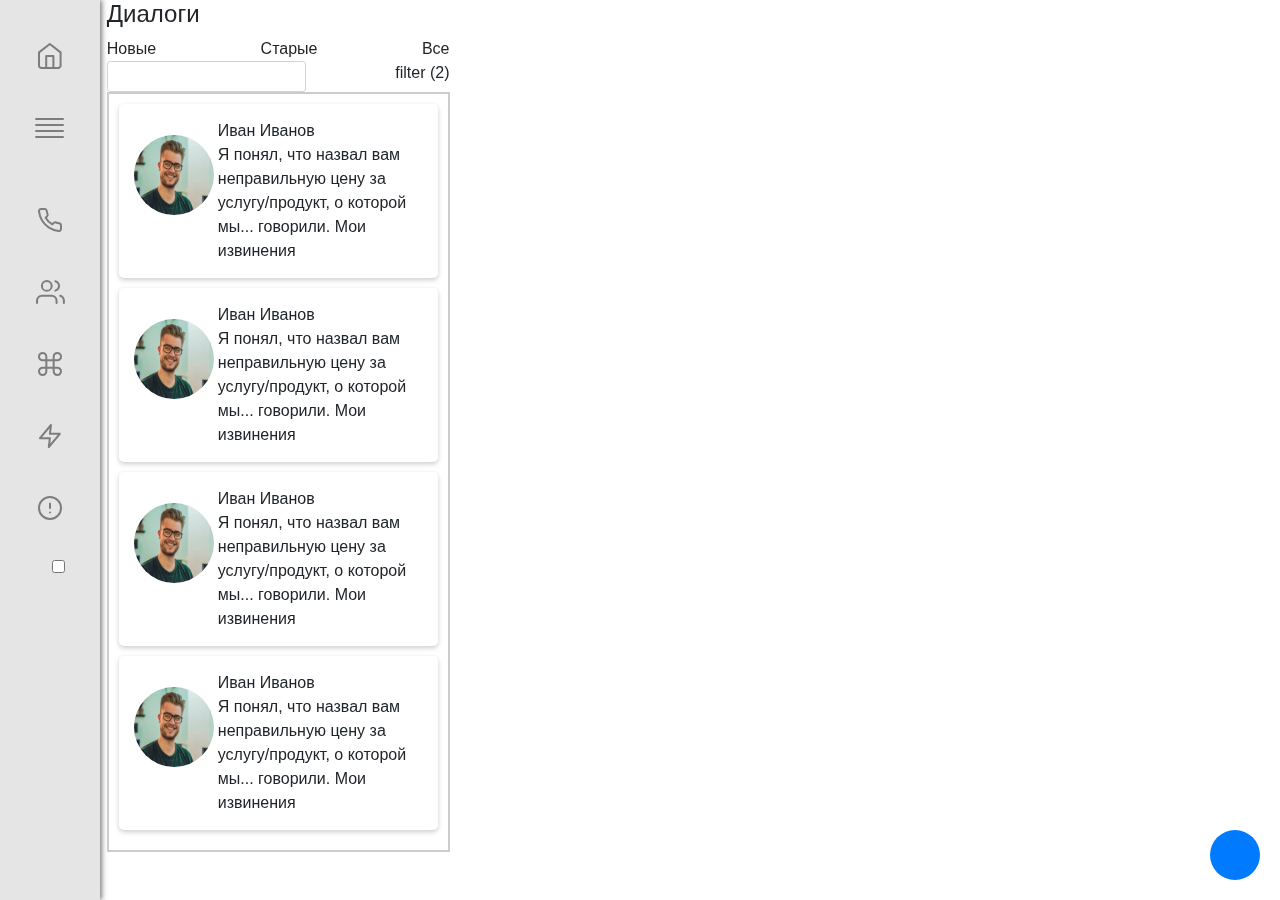
<file: index.html>
<!DOCTYPE html>
<html>
    <head>
        <meta charset="UTF-8">
        <meta name="viewport" content="width=device-width, initial-scale=1.0">
        <link rel="stylesheet" href="https://cdn.jsdelivr.net/npm/bootstrap@5.3.2/dist/css/bootstrap.min.css" integrity="sha384-T3c6CoIi6uLrA9TneNEoa7RxnatzjcDSCmG1MXxSR1GAsXEV/Dwwykc2MPK8M2HN" crossorigin="anonymous">
        <link rel="stylesheet" href="https://cdn.jsdelivr.net/npm/bootstrap-icons@1.11.1/font/bootstrap-icons.css" integrity="sha384-4LISF5TTJX/fLmGSxO53rV4miRxdg84mZsxmO8Rx5jGtp/LbrixFETvWa5a6sESd" crossorigin="anonymous">
        <script src="https://code.jquery.com/jquery-3.6.0.min.js"></script>
        <link href="https://stackpath.bootstrapcdn.com/bootstrap/4.5.2/css/bootstrap.min.css" rel="stylesheet">
        <link rel="stylesheet" href="./src/css/index.css">
    </head>
    <body>
        <!--pc-->

        <!--navbar-->
        <div class="navbar" id="navbar">
            <div class="navbar-section">
                <div class="navbar-item"><img src="./src/img/left_nav/button 1.svg" alt="home" srcset=""></div>
                <div class="navbar-item"><img src="./src/img/left_nav/button 2.svg" alt="burger" srcset=""></div>
            </div>
            <div class="navbar-section">
                <div class="navbar-item">
                    <img src="./src/img/left_nav/button 3.svg" alt="">
                </div>
                <div class="navbar-item">
                    <img src="./src/img/left_nav/button 4.svg" alt="" srcset="">
                </div>
                <div class="navbar-item">
                    <img src="./src/img/left_nav/button 5.svg" alt="" srcset=""></div>
                <div class="navbar-item">
                    <img src="./src/img/left_nav/button 6.svg" alt="" srcset="">
                </div>
                <div class="navbar-item">
                    <img src="./src/img/left_nav/button 7.svg" alt="" srcset="">
                </div>
                <div class="navbar-item">
                    <div class="form-check form-switch">
                        <input class="form-check-input" type="checkbox" id="flexSwitchCheckDefault"/>
                    </div>
                </div>
            </div>
        </div>
        <div class="burger" id="burger" onclick="toggleNavbar()">
            &#9776;
        </div>
        <!--/navbar-->

        <!--pc-->

        <!--menu-->
        <div class="container" id="dialog">
            <div class="row">
                <!--dialogs-->
                <div class="col-4">
                    <div>
                        <!--header-->
                        <div>
                            <h4>Диалоги</h4>
                        </div>
                        <div class="d-flex justify-content-between text-reset">
                            <div class="link_text">
                                <span id="filter_new" onclick="inp_activ(id)">Новые</span>
                            </div>
                            <div class="link_text">
                                <span id="filter_old" onclick="inp_activ(id)">Старые</span>
                            </div>
                            <div class="link_text" >
                                <span id="filter_all" onclick="inp_activ(id)">Все</span>
                            </div>
                        </div>
                        <div class="d-flex justify-content-between">
                            <div>
                                <input type="text" class="form-control form-control-sm"/>
                            </div>
                            <div>
                                <span>filter (2)</span>
                            </div>
                        </div>
                        <!--/header-->

                        <!--dialogs-->
                        <div class="scroll_container_dialog">
                            <!--dialog-->
                            <div onclick="open_chat('chat_1')" class="scrol_dialog_curs">
                                <div class="scroll_item">
                                    <div class="d-flex justify-content-between">
                                        <div class="mt-3">
                                            <img src="./src/img/dialog_user/80f51b6c56e823d0b10e19cddbc6ed3d.jpeg" alt="" class="img_user_icon rounded-pill">
                                        </div>
                                        <div class="mx-1">
                                            <!--/user_name_and_last_name-->
                                            <div>
                                            <span class="link_filter_active fw-bold">Иван Иванов</span>
                                            </div>
                                            <!--/user_name_and_last_name-->
                        
                                            <!--user_message-->
                                            <div>
                                            <span class=" " >Я понял, что назвал вам неправильную цену за услугу/продукт, о которой мы... говорили. Мои извинения<span>
                                            </div>
                                            <!--/user_message-->
                                        </div>
                                    </div>
                                </div>
                            </div>
                            <!--/dialog-->

                            <!--dialog-->
                            <div onclick="open_chat('chat_2')" class="scrol_dialog_curs">
                                <div class="scroll_item">
                                    <div class="d-flex justify-content-between">
                                        <div class="mt-3">
                                            <img src="./src/img/dialog_user/80f51b6c56e823d0b10e19cddbc6ed3d.jpeg" alt="" class="img_user_icon rounded-pill">
                                        </div>
                                        <div class="mx-1">
                                            <!--/user_name_and_last_name-->
                                            <div>
                                            <span class="link_filter_active fw-bold">Иван Иванов</span>
                                            </div>
                                            <!--/user_name_and_last_name-->
                        
                                            <!--user_message-->
                                            <div>
                                            <span class=" " >Я понял, что назвал вам неправильную цену за услугу/продукт, о которой мы... говорили. Мои извинения<span>
                                            </div>
                                            <!--/user_message-->
                                        </div>
                                    </div>
                                </div>
                            </div>
                            <!--/dialog-->

                            <!--dialog-->
                            <div onclick="open_chat('chat_3')" class="scrol_dialog_curs">
                                <div class="scroll_item">
                                    <div class="d-flex justify-content-between">
                                        <div class="mt-3">
                                            <img src="./src/img/dialog_user/80f51b6c56e823d0b10e19cddbc6ed3d.jpeg" alt="" class="img_user_icon rounded-pill">
                                        </div>
                                        <div class="mx-1">
                                            <!--/user_name_and_last_name-->
                                            <div>
                                            <span class="link_filter_active fw-bold">Иван Иванов</span>
                                            </div>
                                            <!--/user_name_and_last_name-->
                        
                                            <!--user_message-->
                                            <div>
                                            <span class=" " >Я понял, что назвал вам неправильную цену за услугу/продукт, о которой мы... говорили. Мои извинения<span>
                                            </div>
                                            <!--/user_message-->
                                        </div>
                                    </div>
                                </div>
                            </div>
                            <!--/dialog-->

                            <!--dialog-->
                            <div onclick="open_chat('chat_4')" class="scrol_dialog_curs">
                                <div class="scroll_item">
                                    <div class="d-flex justify-content-between">
                                        <div class="mt-3">
                                            <img src="./src/img/dialog_user/80f51b6c56e823d0b10e19cddbc6ed3d.jpeg" alt="" class="img_user_icon rounded-pill">
                                        </div>
                                        <div class="mx-1">
                                            <!--/user_name_and_last_name-->
                                            <div>
                                            <span class="link_filter_active fw-bold">Иван Иванов</span>
                                            </div>
                                            <!--/user_name_and_last_name-->
                        
                                            <!--user_message-->
                                            <div>
                                            <span class=" " >Я понял, что назвал вам неправильную цену за услугу/продукт, о которой мы... говорили. Мои извинения<span>
                                            </div>
                                            <!--/user_message-->
                                        </div>
                                    </div>
                                </div>
                            </div>
                            <!--/dialog-->
                        </div>
                        <!--dialogs-->
                    </div>
                </div>
                <!--/dialogs-->

                <!--chat-->
                <div class="col-6 chat" id="chat_1">
                    <div id="dialogs_window">
                        <!--header-->
                        <div class="d-flex justify-content-between">
                            <button class="btn btn-secondary rounded-pill btn_close_chat" onclick="close_chat('chat_1')"><span class="fw-bold"><i class="bi bi-arrow-left"></i></span></button>
                            <div class="mt-3">
                                <h4>Иван Иванов</h4>
                            </div>
                            <div class="d-flex justify-content-around">
                                <div><img src="./src/img/chat_icons/button 1.svg" alt="" srcset=""></div>
                                <div><img src="./src/img/chat_icons/button 2.svg" alt="" srcset=""></div>
                                <div><img src="./src/img/chat_icons/button 3.svg" alt="" srcset=""></div>
                            </div>
                        </div>
                        <!--/header-->

                        <!--text_block-->
                        <div class="scroll_container_dialog_chat">
                            <!--user-->
                            <div class="scroll_item rounded-3">
                                <div class="d-flex justify-content-between">
                                    <div class="mt-3">
                                        <img src="./src/img/dialog_user/80f51b6c56e823d0b10e19cddbc6ed3d.jpeg" alt="" class="img_user_chat rounded-pill">
                                    </div>
                                    <div class="mx-1">
                                        <!--/user_name_and_last_name-->
                                        <div>
                                          <span class="link_filter_active fw-bold">Иван Иванов</span>
                                        </div>
                                        <!--/user_name_and_last_name-->
                      
                                        <!--user_message-->
                                        <div>
                                            <span class=" " >
                                            Я понял, что назвал вам неправильную цену за услугу/продукт, о которой мы... говорили. Мои извинения. 
                                            Я понял, что назвал вам неправильную цену за услугу/продукт, о которой мы... говорили.
                                            Я понял, что назвал вам неправильную цену за услугу/продукт, о которой мы... говорили. Мои извинения.
                                            Я понял, что назвал вам неправильную цену за услугу/продукт, о которой мы... говорили. Мои извинения.
                                            Я понял, что назвал вам неправильную цену за услугу/продукт, о которой мы... говорили. Мои извинения.
                                            <span>
                                        </div>
                                        <!--/user_message-->
                                    </div>
                                </div>
                            </div>
                            <!--/user-->

                            <!--manager-->
                            <div class="scroll_item rounded-3">
                                <div class="d-flex justify-content-between">
                                    <div class="mt-3">
                                        <img src="./src/img/dialog_user/a707a40f35caeea4be44ae190a70e9bc.jpeg" alt="" class="img_user_chat rounded-pill">
                                    </div>
                                    <div class="mx-1">
                                        <!--/user_name_and_last_name-->
                                        <div>
                                          <span class="link_filter_active fw-bold">Иван Иванов</span>
                                        </div>
                                        <!--/user_name_and_last_name-->
                      
                                        <!--user_message-->
                                        <div>
                                            <span class=" " >
                                                Здравствуйте, (имя клиента)! В настоящее время мы работаем над вашим заказом (номер заказа), и, к сожалению, он ещё не обновлён. Мы сообщим вам, как только получим обновлённую информацию
                                            <span>
                                        </div>
                                        <!--/user_message-->
                                    </div>
                                </div>
                            </div>
                            <!--manager-->

                            <!--user-->
                            <div class="scroll_item rounded-3">
                                <div class="d-flex justify-content-between">
                                    <div class="mt-3">
                                        <img src="./src/img/dialog_user/80f51b6c56e823d0b10e19cddbc6ed3d.jpeg" alt="" class="img_user_chat rounded-pill">
                                    </div>
                                    <div class="mx-1">
                                        <!--/user_name_and_last_name-->
                                        <div>
                                          <span class="link_filter_active fw-bold">Иван Иванов</span>
                                        </div>
                                        <!--/user_name_and_last_name-->
                      
                                        <!--user_message-->
                                        <div>
                                            <span class=" " >
                                            Я понял, что назвал вам неправильную цену за услугу/продукт, о которой мы... говорили. Мои извинения. 
                                            Я понял, что назвал вам неправильную цену за услугу/продукт, о которой мы... говорили.
                                            Я понял, что назвал вам неправильную цену за услугу/продукт, о которой мы... говорили. Мои извинения.
                                            Я понял, что назвал вам неправильную цену за услугу/продукт, о которой мы... говорили. Мои извинения.
                                            Я понял, что назвал вам неправильную цену за услугу/продукт, о которой мы... говорили. Мои извинения.
                                            <span>
                                        </div>
                                        <!--/user_message-->
                                    </div>
                                </div>
                            </div>
                            <!--/user-->

                            <!--manager-->
                            <div class="scroll_item rounded-3">
                                <div class="d-flex justify-content-between">
                                    <div class="mt-3">
                                        <img src="./src/img/dialog_user/a707a40f35caeea4be44ae190a70e9bc.jpeg" alt="" class="img_user_chat rounded-pill">
                                    </div>
                                    <div class="mx-1">
                                        <!--/user_name_and_last_name-->
                                        <div>
                                          <span class="link_filter_active fw-bold">Иван Иванов</span>
                                        </div>
                                        <!--/user_name_and_last_name-->
                      
                                        <!--user_message-->
                                        <div>
                                            <span class=" " >
                                                Здравствуйте, (имя клиента)! В настоящее время мы работаем над вашим заказом (номер заказа), и, к сожалению, он ещё не обновлён. Мы сообщим вам, как только получим обновлённую информацию
                                            <span>
                                        </div>
                                        <!--/user_message-->
                                    </div>
                                </div>
                            </div>
                            <!--manager-->
                        </div>
                        <!--/text_block-->

                        <!--btn_block-->
                        <div class="chat_button_message mt-2">
                            <!--button-->
                            <div class="d-flex justify-content-around chat_btn mt-2" id="btn_container">
                                <div class="">
                                  <button type="button" class="btn btn-secondary rounded-pill text-white chat_btn_active">
                                    <span class="fw-bold">Чат</span>
                                  </button>
                                </div>
              
                                <div class="mt-2">
                                  <button type="button" class="btn btn-secondary rounded-pill text-white chat_btn_disabled" id="notes" onclick="inp_activ(id)">
                                    <span class="fw-bold">Примечание</span>
                                  </button>
                                </div>
              
                                <div class="mt-2">
                                  <button type="button" class="btn btn-secondary rounded-pill text-white chat_btn_disabled" id="comment" onclick="inp_activ(id)">
                                    <span class="fw-bold">Комментарий</span>
                                  </button>
                                </div>
              
                                <div class="mt-2">
                                  <button type="button" class="btn btn-secondary rounded-pill text-white chat_btn_disabled" id="history_caht" onclick="inp_activ(id)">
                                    <span class="fw-bold">История чата</span>
                                  </button>
                                </div>
              
                                <div class="">
                                  <button type="button" class="btn btn-secondary rounded-pill text-white chat_btn_active_plus">
                                    <i class="bi bi-plus fw-bold"></i>
                                  </button>
                                </div>
                            </div>
                            <!--/button-->
                            <div class="mt-2">
                              <textarea name="" id="" class="rounded-3"></textarea>
                            </div>
                          </div>
                          <!--user_case-->
                        <!--/btn_block-->
                    </div>
                </div>
                <!--chat-->

                <!--chat-->
                <div class="col-6 chat" id="chat_2">
                    <div id="dialogs_window">
                        <!--header-->
                        <div class="d-flex justify-content-between">
                            <button class="btn btn-secondary rounded-pill btn_close_chat" onclick="close_chat('chat_2')"><span class="fw-bold"><i class="bi bi-arrow-left"></i></span></button>
                            <div class="mt-3">
                                <h4>Иван Иванов</h4>
                            </div>
                            <div class="d-flex justify-content-around">
                                <div><img src="./src/img/chat_icons/button 1.svg" alt="" srcset=""></div>
                                <div><img src="./src/img/chat_icons/button 2.svg" alt="" srcset=""></div>
                                <div><img src="./src/img/chat_icons/button 3.svg" alt="" srcset=""></div>
                            </div>
                        </div>
                        <!--/header-->

                        <!--text_block-->
                        <div class="scroll_container_dialog">
                            <!--user-->
                            <div class="scroll_item rounded-3">
                                <div class="d-flex justify-content-between">
                                    <div class="mt-3">
                                        <img src="./src/img/dialog_user/80f51b6c56e823d0b10e19cddbc6ed3d.jpeg" alt="" class="img_user_chat rounded-pill">
                                    </div>
                                    <div class="mx-1">
                                        <!--/user_name_and_last_name-->
                                        <div>
                                          <span class="link_filter_active fw-bold">Иван Иванов</span>
                                        </div>
                                        <!--/user_name_and_last_name-->
                      
                                        <!--user_message-->
                                        <div>
                                            <span class=" " >
                                            Я понял, что назвал вам неправильную цену за услугу/продукт, о которой мы... говорили. Мои извинения. 
                                            Я понял, что назвал вам неправильную цену за услугу/продукт, о которой мы... говорили.
                                            Я понял, что назвал вам неправильную цену за услугу/продукт, о которой мы... говорили. Мои извинения.
                                            Я понял, что назвал вам неправильную цену за услугу/продукт, о которой мы... говорили. Мои извинения.
                                            Я понял, что назвал вам неправильную цену за услугу/продукт, о которой мы... говорили. Мои извинения.
                                            <span>
                                        </div>
                                        <!--/user_message-->
                                    </div>
                                </div>
                            </div>
                            <!--/user-->

                            <!--manager-->
                            <div class="scroll_item rounded-3">
                                <div class="d-flex justify-content-between">
                                    <div class="mt-3">
                                        <img src="./src/img/dialog_user/a707a40f35caeea4be44ae190a70e9bc.jpeg" alt="" class="img_user_chat rounded-pill">
                                    </div>
                                    <div class="mx-1">
                                        <!--/user_name_and_last_name-->
                                        <div>
                                          <span class="link_filter_active fw-bold">Иван Иванов</span>
                                        </div>
                                        <!--/user_name_and_last_name-->
                      
                                        <!--user_message-->
                                        <div>
                                            <span class=" " >
                                                Здравствуйте, (имя клиента)! В настоящее время мы работаем над вашим заказом (номер заказа), и, к сожалению, он ещё не обновлён. Мы сообщим вам, как только получим обновлённую информацию
                                            <span>
                                        </div>
                                        <!--/user_message-->
                                    </div>
                                </div>
                            </div>
                            <!--manager-->

                            <!--user-->
                            <div class="scroll_item rounded-3">
                                <div class="d-flex justify-content-between">
                                    <div class="mt-3">
                                        <img src="./src/img/dialog_user/80f51b6c56e823d0b10e19cddbc6ed3d.jpeg" alt="" class="img_user_chat rounded-pill">
                                    </div>
                                    <div class="mx-1">
                                        <!--/user_name_and_last_name-->
                                        <div>
                                          <span class="link_filter_active fw-bold">Иван Иванов</span>
                                        </div>
                                        <!--/user_name_and_last_name-->
                      
                                        <!--user_message-->
                                        <div>
                                            <span class=" " >
                                            Я понял, что назвал вам неправильную цену за услугу/продукт, о которой мы... говорили. Мои извинения. 
                                            Я понял, что назвал вам неправильную цену за услугу/продукт, о которой мы... говорили.
                                            Я понял, что назвал вам неправильную цену за услугу/продукт, о которой мы... говорили. Мои извинения.
                                            Я понял, что назвал вам неправильную цену за услугу/продукт, о которой мы... говорили. Мои извинения.
                                            Я понял, что назвал вам неправильную цену за услугу/продукт, о которой мы... говорили. Мои извинения.
                                            <span>
                                        </div>
                                        <!--/user_message-->
                                    </div>
                                </div>
                            </div>
                            <!--/user-->

                            <!--manager-->
                            <div class="scroll_item rounded-3">
                                <div class="d-flex justify-content-between">
                                    <div class="mt-3">
                                        <img src="./src/img/dialog_user/a707a40f35caeea4be44ae190a70e9bc.jpeg" alt="" class="img_user_chat rounded-pill">
                                    </div>
                                    <div class="mx-1">
                                        <!--/user_name_and_last_name-->
                                        <div>
                                          <span class="link_filter_active fw-bold">Иван Иванов</span>
                                        </div>
                                        <!--/user_name_and_last_name-->
                      
                                        <!--user_message-->
                                        <div>
                                            <span class=" " >
                                                Здравствуйте, (имя клиента)! В настоящее время мы работаем над вашим заказом (номер заказа), и, к сожалению, он ещё не обновлён. Мы сообщим вам, как только получим обновлённую информацию
                                            <span>
                                        </div>
                                        <!--/user_message-->
                                    </div>
                                </div>
                            </div>
                            <!--manager-->
                        </div>
                        <!--/text_block-->

                        <!--btn_block-->
                        <div></div>
                        <!--/btn_block-->
                    </div>
                </div>
                <!--chat-->

                <!--chat-->
                <div class="col-6 chat" id="chat_3">
                    <div id="dialogs_window">
                        <!--header-->
                        <div class="d-flex justify-content-between">
                            <button class="btn btn-secondary rounded-pill btn_close_chat" onclick="close_chat('chat_3')"><span class="fw-bold"><i class="bi bi-arrow-left"></i></span></button>
                            <div class="mt-3">
                                <h4>Иван Иванов</h4>
                            </div>
                            <div class="d-flex justify-content-around">
                                <div><img src="./src/img/chat_icons/button 1.svg" alt="" srcset=""></div>
                                <div><img src="./src/img/chat_icons/button 2.svg" alt="" srcset=""></div>
                                <div><img src="./src/img/chat_icons/button 3.svg" alt="" srcset=""></div>
                            </div>
                        </div>
                        <!--/header-->

                        <!--text_block-->
                        <div class="scroll_container_dialog">
                            <!--user-->
                            <div class="scroll_item rounded-3">
                                <div class="d-flex justify-content-between">
                                    <div class="mt-3">
                                        <img src="./src/img/dialog_user/80f51b6c56e823d0b10e19cddbc6ed3d.jpeg" alt="" class="img_user_chat rounded-pill">
                                    </div>
                                    <div class="mx-1">
                                        <!--/user_name_and_last_name-->
                                        <div>
                                          <span class="link_filter_active fw-bold">Иван Иванов</span>
                                        </div>
                                        <!--/user_name_and_last_name-->
                      
                                        <!--user_message-->
                                        <div>
                                            <span class=" " >
                                            Я понял, что назвал вам неправильную цену за услугу/продукт, о которой мы... говорили. Мои извинения. 
                                            Я понял, что назвал вам неправильную цену за услугу/продукт, о которой мы... говорили.
                                            Я понял, что назвал вам неправильную цену за услугу/продукт, о которой мы... говорили. Мои извинения.
                                            Я понял, что назвал вам неправильную цену за услугу/продукт, о которой мы... говорили. Мои извинения.
                                            Я понял, что назвал вам неправильную цену за услугу/продукт, о которой мы... говорили. Мои извинения.
                                            <span>
                                        </div>
                                        <!--/user_message-->
                                    </div>
                                </div>
                            </div>
                            <!--/user-->

                            <!--manager-->
                            <div class="scroll_item rounded-3">
                                <div class="d-flex justify-content-between">
                                    <div class="mt-3">
                                        <img src="./src/img/dialog_user/a707a40f35caeea4be44ae190a70e9bc.jpeg" alt="" class="img_user_chat rounded-pill">
                                    </div>
                                    <div class="mx-1">
                                        <!--/user_name_and_last_name-->
                                        <div>
                                          <span class="link_filter_active fw-bold">Иван Иванов</span>
                                        </div>
                                        <!--/user_name_and_last_name-->
                      
                                        <!--user_message-->
                                        <div>
                                            <span class=" " >
                                                Здравствуйте, (имя клиента)! В настоящее время мы работаем над вашим заказом (номер заказа), и, к сожалению, он ещё не обновлён. Мы сообщим вам, как только получим обновлённую информацию
                                            <span>
                                        </div>
                                        <!--/user_message-->
                                    </div>
                                </div>
                            </div>
                            <!--manager-->

                            <!--user-->
                            <div class="scroll_item rounded-3">
                                <div class="d-flex justify-content-between">
                                    <div class="mt-3">
                                        <img src="./src/img/dialog_user/80f51b6c56e823d0b10e19cddbc6ed3d.jpeg" alt="" class="img_user_chat rounded-pill">
                                    </div>
                                    <div class="mx-1">
                                        <!--/user_name_and_last_name-->
                                        <div>
                                          <span class="link_filter_active fw-bold">Иван Иванов</span>
                                        </div>
                                        <!--/user_name_and_last_name-->
                      
                                        <!--user_message-->
                                        <div>
                                            <span class=" " >
                                            Я понял, что назвал вам неправильную цену за услугу/продукт, о которой мы... говорили. Мои извинения. 
                                            Я понял, что назвал вам неправильную цену за услугу/продукт, о которой мы... говорили.
                                            Я понял, что назвал вам неправильную цену за услугу/продукт, о которой мы... говорили. Мои извинения.
                                            Я понял, что назвал вам неправильную цену за услугу/продукт, о которой мы... говорили. Мои извинения.
                                            Я понял, что назвал вам неправильную цену за услугу/продукт, о которой мы... говорили. Мои извинения.
                                            <span>
                                        </div>
                                        <!--/user_message-->
                                    </div>
                                </div>
                            </div>
                            <!--/user-->

                            <!--manager-->
                            <div class="scroll_item rounded-3">
                                <div class="d-flex justify-content-between">
                                    <div class="mt-3">
                                        <img src="./src/img/dialog_user/a707a40f35caeea4be44ae190a70e9bc.jpeg" alt="" class="img_user_chat rounded-pill">
                                    </div>
                                    <div class="mx-1">
                                        <!--/user_name_and_last_name-->
                                        <div>
                                          <span class="link_filter_active fw-bold">Иван Иванов</span>
                                        </div>
                                        <!--/user_name_and_last_name-->
                      
                                        <!--user_message-->
                                        <div>
                                            <span class=" " >
                                                Здравствуйте, (имя клиента)! В настоящее время мы работаем над вашим заказом (номер заказа), и, к сожалению, он ещё не обновлён. Мы сообщим вам, как только получим обновлённую информацию
                                            <span>
                                        </div>
                                        <!--/user_message-->
                                    </div>
                                </div>
                            </div>
                            <!--manager-->
                        </div>
                        <!--/text_block-->

                        <!--btn_block-->
                        <div></div>
                        <!--/btn_block-->
                    </div>
                </div>
                <!--chat-->

                <!--chat-->
                <div class="col-6 chat" id="chat_4">
                    <div id="dialogs_window">
                        <!--header-->
                        <div class="d-flex justify-content-between">
                            <button class="btn btn-secondary rounded-pill btn_close_chat" onclick="close_chat('chat_4')"><span class="fw-bold"><i class="bi bi-arrow-left"></i></span></button>
                            <div class="mt-3">
                                <h4>Иван Иванов</h4>
                            </div>
                            <div class="d-flex justify-content-around">
                                <div><img src="./src/img/chat_icons/button 1.svg" alt="" srcset=""></div>
                                <div><img src="./src/img/chat_icons/button 2.svg" alt="" srcset=""></div>
                                <div><img src="./src/img/chat_icons/button 3.svg" alt="" srcset=""></div>
                            </div>
                        </div>
                        <!--/header-->

                        <!--text_block-->
                        <div class="scroll_container_dialog">
                            <!--user-->
                            <div class="scroll_item rounded-3">
                                <div class="d-flex justify-content-between">
                                    <div class="mt-3">
                                        <img src="./src/img/dialog_user/80f51b6c56e823d0b10e19cddbc6ed3d.jpeg" alt="" class="img_user_chat rounded-pill">
                                    </div>
                                    <div class="mx-1">
                                        <!--/user_name_and_last_name-->
                                        <div>
                                          <span class="link_filter_active fw-bold">Иван Иванов</span>
                                        </div>
                                        <!--/user_name_and_last_name-->
                      
                                        <!--user_message-->
                                        <div>
                                            <span class=" " >
                                            Я понял, что назвал вам неправильную цену за услугу/продукт, о которой мы... говорили. Мои извинения. 
                                            Я понял, что назвал вам неправильную цену за услугу/продукт, о которой мы... говорили.
                                            Я понял, что назвал вам неправильную цену за услугу/продукт, о которой мы... говорили. Мои извинения.
                                            Я понял, что назвал вам неправильную цену за услугу/продукт, о которой мы... говорили. Мои извинения.
                                            Я понял, что назвал вам неправильную цену за услугу/продукт, о которой мы... говорили. Мои извинения.
                                            <span>
                                        </div>
                                        <!--/user_message-->
                                    </div>
                                </div>
                            </div>
                            <!--/user-->

                            <!--manager-->
                            <div class="scroll_item rounded-3">
                                <div class="d-flex justify-content-between">
                                    <div class="mt-3">
                                        <img src="./src/img/dialog_user/a707a40f35caeea4be44ae190a70e9bc.jpeg" alt="" class="img_user_chat rounded-pill">
                                    </div>
                                    <div class="mx-1">
                                        <!--/user_name_and_last_name-->
                                        <div>
                                          <span class="link_filter_active fw-bold">Иван Иванов</span>
                                        </div>
                                        <!--/user_name_and_last_name-->
                      
                                        <!--user_message-->
                                        <div>
                                            <span class=" " >
                                                Здравствуйте, (имя клиента)! В настоящее время мы работаем над вашим заказом (номер заказа), и, к сожалению, он ещё не обновлён. Мы сообщим вам, как только получим обновлённую информацию
                                            <span>
                                        </div>
                                        <!--/user_message-->
                                    </div>
                                </div>
                            </div>
                            <!--manager-->

                            <!--user-->
                            <div class="scroll_item rounded-3">
                                <div class="d-flex justify-content-between">
                                    <div class="mt-3">
                                        <img src="./src/img/dialog_user/80f51b6c56e823d0b10e19cddbc6ed3d.jpeg" alt="" class="img_user_chat rounded-pill">
                                    </div>
                                    <div class="mx-1">
                                        <!--/user_name_and_last_name-->
                                        <div>
                                          <span class="link_filter_active fw-bold">Иван Иванов</span>
                                        </div>
                                        <!--/user_name_and_last_name-->
                      
                                        <!--user_message-->
                                        <div>
                                            <span class=" " >
                                            Я понял, что назвал вам неправильную цену за услугу/продукт, о которой мы... говорили. Мои извинения. 
                                            Я понял, что назвал вам неправильную цену за услугу/продукт, о которой мы... говорили.
                                            Я понял, что назвал вам неправильную цену за услугу/продукт, о которой мы... говорили. Мои извинения.
                                            Я понял, что назвал вам неправильную цену за услугу/продукт, о которой мы... говорили. Мои извинения.
                                            Я понял, что назвал вам неправильную цену за услугу/продукт, о которой мы... говорили. Мои извинения.
                                            <span>
                                        </div>
                                        <!--/user_message-->
                                    </div>
                                </div>
                            </div>
                            <!--/user-->

                            <!--manager-->
                            <div class="scroll_item rounded-3">
                                <div class="d-flex justify-content-between">
                                    <div class="mt-3">
                                        <img src="./src/img/dialog_user/a707a40f35caeea4be44ae190a70e9bc.jpeg" alt="" class="img_user_chat rounded-pill">
                                    </div>
                                    <div class="mx-1">
                                        <!--/user_name_and_last_name-->
                                        <div>
                                          <span class="link_filter_active fw-bold">Иван Иванов</span>
                                        </div>
                                        <!--/user_name_and_last_name-->
                      
                                        <!--user_message-->
                                        <div>
                                            <span class=" " >
                                                Здравствуйте, (имя клиента)! В настоящее время мы работаем над вашим заказом (номер заказа), и, к сожалению, он ещё не обновлён. Мы сообщим вам, как только получим обновлённую информацию
                                            <span>
                                        </div>
                                        <!--/user_message-->
                                    </div>
                                </div>
                            </div>
                            <!--manager-->
                        </div>
                        <!--/text_block-->

                        <!--btn_block-->
                        <div></div>
                        <!--/btn_block-->
                    </div>
                </div>
                <!--chat-->
            </div>
        </div>
        <!--/menu-->

        <!--bot-->
        <div class="chat-icon" id="chat-icon" onclick="toggleChat()">
                <i class="bi bi-chat"></i>
        </div>
    
        <div class="chat-window" id="chat-window">
                    <div class="chat-header">
                        <div>
                            <span id="chat-header-label-text">Напишите ваше сообщение</span>
                            <span id="chat-header-label-status">Операторы онлайн</span>
                        </div>
                        <div>
                            <img class="img_icons_bot" src="[data-uri]">
                        </div>
                        <div>
                            <button class="close btn_close" onclick="toggleChat()">&times;</button>
                        </div>
                    </div>
                <div class="chat-body" id="chat-body">
                </div>
                <div class="chat-input">
                    <div class="message-input-container">
                        <input type="text" id="message-input" placeholder="Введите сообщение..." oninput="handleInput()"/>
                        <div class="input_btn_group">
                            <div class="input_btn">
                                <div class="d-flex justify-content-around">
                                    <button id="send-button" class="btn-dark rounded-pill btn_bot" onclick="sendMessage()" disabled>
                                        <i class="bi bi-arrow-right"></i>
                                    </button>
        
                                    <button id="sticker-button" class="btn btn-outline-success rounded-pill btn_bot" title="Стикеры">
                                        <span>😊</span>
                                    </button>
                                </div>
                            </div>
                        </div>
                    </div>
                </div>
        </div>
        <!--/bot-->

        <!--/pc-->

        <!--mobile-->

        <!--menu-->
        <div class="container-fluid" id="dialog_2">
            <div class="row">
                <!--dialogs-->
                <div class="col-12" id="dialogs_2">
                    <div>
                        <!--header-->
                        <div>
                            <h4>Диалоги</h4>
                        </div>
                        <div class="d-flex justify-content-between text-reset">
                            <div class="link_text">
                                <span id="filter_new_2" onclick="inp_activ(id)">Новые</span>
                            </div>
                            <div class="link_text">
                                <span id="filter_old_2" onclick="inp_activ(id)">Старые</span>
                            </div>
                            <div class="link_text" >
                                <span id="filter_all_2" onclick="inp_activ(id)">Все</span>
                            </div>
                        </div>
                        <div class="d-flex justify-content-between">
                            <div>
                                <input type="text" class="form-control form-control-sm"/>
                            </div>
                            <div>
                                <span>filter (2)</span>
                            </div>
                        </div>
                        <!--/header-->

                        <!--dialogs-->
                        <div class="scroll_container_dialog">
                            <!--dialog-->
                            <div onclick="open_chat_2('chat_1_1')" class="scrol_dialog_curs">
                                <div class="scroll_item">
                                    <div class="d-flex justify-content-between">
                                        <div class="mt-3">
                                            <img src="./src/img/dialog_user/80f51b6c56e823d0b10e19cddbc6ed3d.jpeg" alt="" class="img_user_icon rounded-pill">
                                        </div>
                                        <div class="mx-1">
                                            <!--/user_name_and_last_name-->
                                            <div>
                                            <span class="link_filter_active fw-bold">Иван Иванов</span>
                                            </div>
                                            <!--/user_name_and_last_name-->
                        
                                            <!--user_message-->
                                            <div>
                                            <span class=" " >Я понял, что назвал вам неправильную цену за услугу/продукт, о которой мы... говорили. Мои извинения<span>
                                            </div>
                                            <!--/user_message-->
                                        </div>
                                    </div>
                                </div>
                            </div>
                            <!--/dialog-->

                            <!--dialog-->
                            <div onclick="open_chat_2('chat_2_2')" class="scrol_dialog_curs">
                                <div class="scroll_item">
                                    <div class="d-flex justify-content-between">
                                        <div class="mt-3">
                                            <img src="./src/img/dialog_user/80f51b6c56e823d0b10e19cddbc6ed3d.jpeg" alt="" class="img_user_icon rounded-pill">
                                        </div>
                                        <div class="mx-1">
                                            <!--/user_name_and_last_name-->
                                            <div>
                                            <span class="link_filter_active fw-bold">Иван Иванов</span>
                                            </div>
                                            <!--/user_name_and_last_name-->
                        
                                            <!--user_message-->
                                            <div>
                                            <span class=" " >Я понял, что назвал вам неправильную цену за услугу/продукт, о которой мы... говорили. Мои извинения<span>
                                            </div>
                                            <!--/user_message-->
                                        </div>
                                    </div>
                                </div>
                            </div>
                            <!--/dialog-->

                            <!--dialog-->
                            <div onclick="open_chat_2('chat_3_3')" class="scrol_dialog_curs">
                                <div class="scroll_item">
                                    <div class="d-flex justify-content-between">
                                        <div class="mt-3">
                                            <img src="./src/img/dialog_user/80f51b6c56e823d0b10e19cddbc6ed3d.jpeg" alt="" class="img_user_icon rounded-pill">
                                        </div>
                                        <div class="mx-1">
                                            <!--/user_name_and_last_name-->
                                            <div>
                                            <span class="link_filter_active fw-bold">Иван Иванов</span>
                                            </div>
                                            <!--/user_name_and_last_name-->
                        
                                            <!--user_message-->
                                            <div>
                                            <span class=" " >Я понял, что назвал вам неправильную цену за услугу/продукт, о которой мы... говорили. Мои извинения<span>
                                            </div>
                                            <!--/user_message-->
                                        </div>
                                    </div>
                                </div>
                            </div>
                            <!--/dialog-->

                            <!--dialog-->
                            <div onclick="open_chat_2('chat_4_4')" class="scrol_dialog_curs">
                                <div class="scroll_item">
                                    <div class="d-flex justify-content-between">
                                        <div class="mt-3">
                                            <img src="./src/img/dialog_user/80f51b6c56e823d0b10e19cddbc6ed3d.jpeg" alt="" class="img_user_icon rounded-pill">
                                        </div>
                                        <div class="mx-1">
                                            <!--/user_name_and_last_name-->
                                            <div>
                                            <span class="link_filter_active fw-bold">Иван Иванов</span>
                                            </div>
                                            <!--/user_name_and_last_name-->
                        
                                            <!--user_message-->
                                            <div>
                                            <span class=" " >Я понял, что назвал вам неправильную цену за услугу/продукт, о которой мы... говорили. Мои извинения<span>
                                            </div>
                                            <!--/user_message-->
                                        </div>
                                    </div>
                                </div>
                            </div>
                            <!--/dialog-->
                        </div>
                        <!--dialogs-->
                    </div>
                </div>
                <!--/dialogs-->

                <!--chat-->
                <div class="col-12 chat" id="chat_1_1">
                    <div id="dialogs_window">
                        <!--header-->
                        <div class="d-flex justify-content-between">
                            <button class="btn btn-secondary rounded-pill btn_close_chat" onclick="close_chat_2('chat_1_1')"><span class="fw-bold"><i class="bi bi-arrow-left"></i></span></button>
                            <div class="mt-3">
                                <h4>Иван Иванов</h4>
                            </div>
                            <div class="d-flex justify-content-around">
                                <div><img src="./src/img/chat_icons/button 1.svg" alt="" srcset=""></div>
                                <div><img src="./src/img/chat_icons/button 2.svg" alt="" srcset=""></div>
                                <div><img src="./src/img/chat_icons/button 3.svg" alt="" srcset=""></div>
                            </div>
                        </div>
                        <!--/header-->

                        <!--text_block-->
                        <div class="scroll_container_dialog_chat">
                            <!--user-->
                            <div class="scroll_item rounded-3">
                                <div class="d-flex justify-content-between">
                                    <div class="mt-3">
                                        <img src="./src/img/dialog_user/80f51b6c56e823d0b10e19cddbc6ed3d.jpeg" alt="" class="img_user_chat rounded-pill">
                                    </div>
                                    <div class="mx-1">
                                        <!--/user_name_and_last_name-->
                                        <div>
                                          <span class="link_filter_active fw-bold">Иван Иванов</span>
                                        </div>
                                        <!--/user_name_and_last_name-->
                      
                                        <!--user_message-->
                                        <div>
                                            <span class=" " >
                                            Я понял, что назвал вам неправильную цену за услугу/продукт, о которой мы... говорили. Мои извинения. 
                                            Я понял, что назвал вам неправильную цену за услугу/продукт, о которой мы... говорили.
                                            Я понял, что назвал вам неправильную цену за услугу/продукт, о которой мы... говорили. Мои извинения.
                                            Я понял, что назвал вам неправильную цену за услугу/продукт, о которой мы... говорили. Мои извинения.
                                            Я понял, что назвал вам неправильную цену за услугу/продукт, о которой мы... говорили. Мои извинения.
                                            <span>
                                        </div>
                                        <!--/user_message-->
                                    </div>
                                </div>
                            </div>
                            <!--/user-->

                            <!--manager-->
                            <div class="scroll_item rounded-3">
                                <div class="d-flex justify-content-between">
                                    <div class="mt-3">
                                        <img src="./src/img/dialog_user/a707a40f35caeea4be44ae190a70e9bc.jpeg" alt="" class="img_user_chat rounded-pill">
                                    </div>
                                    <div class="mx-1">
                                        <!--/user_name_and_last_name-->
                                        <div>
                                          <span class="link_filter_active fw-bold">Иван Иванов</span>
                                        </div>
                                        <!--/user_name_and_last_name-->
                      
                                        <!--user_message-->
                                        <div>
                                            <span class=" " >
                                                Здравствуйте, (имя клиента)! В настоящее время мы работаем над вашим заказом (номер заказа), и, к сожалению, он ещё не обновлён. Мы сообщим вам, как только получим обновлённую информацию
                                            <span>
                                        </div>
                                        <!--/user_message-->
                                    </div>
                                </div>
                            </div>
                            <!--manager-->

                            <!--user-->
                            <div class="scroll_item rounded-3">
                                <div class="d-flex justify-content-between">
                                    <div class="mt-3">
                                        <img src="./src/img/dialog_user/80f51b6c56e823d0b10e19cddbc6ed3d.jpeg" alt="" class="img_user_chat rounded-pill">
                                    </div>
                                    <div class="mx-1">
                                        <!--/user_name_and_last_name-->
                                        <div>
                                          <span class="link_filter_active fw-bold">Иван Иванов</span>
                                        </div>
                                        <!--/user_name_and_last_name-->
                      
                                        <!--user_message-->
                                        <div>
                                            <span class=" " >
                                            Я понял, что назвал вам неправильную цену за услугу/продукт, о которой мы... говорили. Мои извинения. 
                                            Я понял, что назвал вам неправильную цену за услугу/продукт, о которой мы... говорили.
                                            Я понял, что назвал вам неправильную цену за услугу/продукт, о которой мы... говорили. Мои извинения.
                                            Я понял, что назвал вам неправильную цену за услугу/продукт, о которой мы... говорили. Мои извинения.
                                            Я понял, что назвал вам неправильную цену за услугу/продукт, о которой мы... говорили. Мои извинения.
                                            <span>
                                        </div>
                                        <!--/user_message-->
                                    </div>
                                </div>
                            </div>
                            <!--/user-->

                            <!--manager-->
                            <div class="scroll_item rounded-3">
                                <div class="d-flex justify-content-between">
                                    <div class="mt-3">
                                        <img src="./src/img/dialog_user/a707a40f35caeea4be44ae190a70e9bc.jpeg" alt="" class="img_user_chat rounded-pill">
                                    </div>
                                    <div class="mx-1">
                                        <!--/user_name_and_last_name-->
                                        <div>
                                          <span class="link_filter_active fw-bold">Иван Иванов</span>
                                        </div>
                                        <!--/user_name_and_last_name-->
                      
                                        <!--user_message-->
                                        <div>
                                            <span class=" " >
                                                Здравствуйте, (имя клиента)! В настоящее время мы работаем над вашим заказом (номер заказа), и, к сожалению, он ещё не обновлён. Мы сообщим вам, как только получим обновлённую информацию
                                            <span>
                                        </div>
                                        <!--/user_message-->
                                    </div>
                                </div>
                            </div>
                            <!--manager-->
                        </div>
                        <!--/text_block-->

                        <!--btn_block-->
                        <div class="chat_button_message mt-2">
                            <!--button-->
                            <div class="d-flex justify-content-around chat_btn mt-2" id="btn_container">
                                <div class="">
                                  <button type="button" class="btn btn-secondary rounded-pill text-white chat_btn_active">
                                    <span class="fw-bold">Чат</span>
                                  </button>
                                </div>
              
                                <div class="mt-2">
                                  <button type="button" class="btn btn-secondary rounded-pill text-white chat_btn_disabled" id="notes" onclick="inp_activ(id)">
                                    <span class="fw-bold">Примечание</span>
                                  </button>
                                </div>
              
                                <div class="mt-2">
                                  <button type="button" class="btn btn-secondary rounded-pill text-white chat_btn_disabled" id="comment" onclick="inp_activ(id)">
                                    <span class="fw-bold">Комментарий</span>
                                  </button>
                                </div>
              
                                <div class="mt-2">
                                  <button type="button" class="btn btn-secondary rounded-pill text-white chat_btn_disabled" id="history_caht" onclick="inp_activ(id)">
                                    <span class="fw-bold">История чата</span>
                                  </button>
                                </div>
              
                                <div class="">
                                  <button type="button" class="btn btn-secondary rounded-pill text-white chat_btn_active_plus">
                                    <i class="bi bi-plus fw-bold"></i>
                                  </button>
                                </div>
                            </div>
                            <!--/button-->
                            <div class="mt-2">
                              <textarea name="" id="" class="rounded-3"></textarea>
                            </div>
                          </div>
                          <!--user_case-->
                        <!--/btn_block-->
                    </div>
                </div>
                <!--chat-->

                <!--chat-->
                <div class="col-12 chat" id="chat_2_2">
                    <div id="dialogs_window">
                        <!--header-->
                        <div class="d-flex justify-content-between">
                            <button class="btn btn-secondary rounded-pill btn_close_chat" onclick="close_chat_2('chat_2_2')"><span class="fw-bold"><i class="bi bi-arrow-left"></i></span></button>
                            <div class="mt-3">
                                <h4>Иван Иванов</h4>
                            </div>
                            <div class="d-flex justify-content-around">
                                <div><img src="./src/img/chat_icons/button 1.svg" alt="" srcset=""></div>
                                <div><img src="./src/img/chat_icons/button 2.svg" alt="" srcset=""></div>
                                <div><img src="./src/img/chat_icons/button 3.svg" alt="" srcset=""></div>
                            </div>
                        </div>
                        <!--/header-->

                        <!--text_block-->
                        <div class="scroll_container_dialog">
                            <!--user-->
                            <div class="scroll_item rounded-3">
                                <div class="d-flex justify-content-between">
                                    <div class="mt-3">
                                        <img src="./src/img/dialog_user/80f51b6c56e823d0b10e19cddbc6ed3d.jpeg" alt="" class="img_user_chat rounded-pill">
                                    </div>
                                    <div class="mx-1">
                                        <!--/user_name_and_last_name-->
                                        <div>
                                          <span class="link_filter_active fw-bold">Иван Иванов</span>
                                        </div>
                                        <!--/user_name_and_last_name-->
                      
                                        <!--user_message-->
                                        <div>
                                            <span class=" " >
                                            Я понял, что назвал вам неправильную цену за услугу/продукт, о которой мы... говорили. Мои извинения. 
                                            Я понял, что назвал вам неправильную цену за услугу/продукт, о которой мы... говорили.
                                            Я понял, что назвал вам неправильную цену за услугу/продукт, о которой мы... говорили. Мои извинения.
                                            Я понял, что назвал вам неправильную цену за услугу/продукт, о которой мы... говорили. Мои извинения.
                                            Я понял, что назвал вам неправильную цену за услугу/продукт, о которой мы... говорили. Мои извинения.
                                            <span>
                                        </div>
                                        <!--/user_message-->
                                    </div>
                                </div>
                            </div>
                            <!--/user-->

                            <!--manager-->
                            <div class="scroll_item rounded-3">
                                <div class="d-flex justify-content-between">
                                    <div class="mt-3">
                                        <img src="./src/img/dialog_user/a707a40f35caeea4be44ae190a70e9bc.jpeg" alt="" class="img_user_chat rounded-pill">
                                    </div>
                                    <div class="mx-1">
                                        <!--/user_name_and_last_name-->
                                        <div>
                                          <span class="link_filter_active fw-bold">Иван Иванов</span>
                                        </div>
                                        <!--/user_name_and_last_name-->
                      
                                        <!--user_message-->
                                        <div>
                                            <span class=" " >
                                                Здравствуйте, (имя клиента)! В настоящее время мы работаем над вашим заказом (номер заказа), и, к сожалению, он ещё не обновлён. Мы сообщим вам, как только получим обновлённую информацию
                                            <span>
                                        </div>
                                        <!--/user_message-->
                                    </div>
                                </div>
                            </div>
                            <!--manager-->

                            <!--user-->
                            <div class="scroll_item rounded-3">
                                <div class="d-flex justify-content-between">
                                    <div class="mt-3">
                                        <img src="./src/img/dialog_user/80f51b6c56e823d0b10e19cddbc6ed3d.jpeg" alt="" class="img_user_chat rounded-pill">
                                    </div>
                                    <div class="mx-1">
                                        <!--/user_name_and_last_name-->
                                        <div>
                                          <span class="link_filter_active fw-bold">Иван Иванов</span>
                                        </div>
                                        <!--/user_name_and_last_name-->
                      
                                        <!--user_message-->
                                        <div>
                                            <span class=" " >
                                            Я понял, что назвал вам неправильную цену за услугу/продукт, о которой мы... говорили. Мои извинения. 
                                            Я понял, что назвал вам неправильную цену за услугу/продукт, о которой мы... говорили.
                                            Я понял, что назвал вам неправильную цену за услугу/продукт, о которой мы... говорили. Мои извинения.
                                            Я понял, что назвал вам неправильную цену за услугу/продукт, о которой мы... говорили. Мои извинения.
                                            Я понял, что назвал вам неправильную цену за услугу/продукт, о которой мы... говорили. Мои извинения.
                                            <span>
                                        </div>
                                        <!--/user_message-->
                                    </div>
                                </div>
                            </div>
                            <!--/user-->

                            <!--manager-->
                            <div class="scroll_item rounded-3">
                                <div class="d-flex justify-content-between">
                                    <div class="mt-3">
                                        <img src="./src/img/dialog_user/a707a40f35caeea4be44ae190a70e9bc.jpeg" alt="" class="img_user_chat rounded-pill">
                                    </div>
                                    <div class="mx-1">
                                        <!--/user_name_and_last_name-->
                                        <div>
                                          <span class="link_filter_active fw-bold">Иван Иванов</span>
                                        </div>
                                        <!--/user_name_and_last_name-->
                      
                                        <!--user_message-->
                                        <div>
                                            <span class=" " >
                                                Здравствуйте, (имя клиента)! В настоящее время мы работаем над вашим заказом (номер заказа), и, к сожалению, он ещё не обновлён. Мы сообщим вам, как только получим обновлённую информацию
                                            <span>
                                        </div>
                                        <!--/user_message-->
                                    </div>
                                </div>
                            </div>
                            <!--manager-->
                        </div>
                        <!--/text_block-->

                        <!--btn_block-->
                        <div></div>
                        <!--/btn_block-->
                    </div>
                </div>
                <!--chat-->

                <!--chat-->
                <div class="col-12 chat" id="chat_3_3">
                    <div id="dialogs_window">
                        <!--header-->
                        <div class="d-flex justify-content-between">
                            <button class="btn btn-secondary rounded-pill btn_close_chat" onclick="close_chat_2('chat_3_3')"><span class="fw-bold"><i class="bi bi-arrow-left"></i></span></button>
                            <div class="mt-3">
                                <h4>Иван Иванов</h4>
                            </div>
                            <div class="d-flex justify-content-around">
                                <div><img src="./src/img/chat_icons/button 1.svg" alt="" srcset=""></div>
                                <div><img src="./src/img/chat_icons/button 2.svg" alt="" srcset=""></div>
                                <div><img src="./src/img/chat_icons/button 3.svg" alt="" srcset=""></div>
                            </div>
                        </div>
                        <!--/header-->

                        <!--text_block-->
                        <div class="scroll_container_dialog">
                            <!--user-->
                            <div class="scroll_item rounded-3">
                                <div class="d-flex justify-content-between">
                                    <div class="mt-3">
                                        <img src="./src/img/dialog_user/80f51b6c56e823d0b10e19cddbc6ed3d.jpeg" alt="" class="img_user_chat rounded-pill">
                                    </div>
                                    <div class="mx-1">
                                        <!--/user_name_and_last_name-->
                                        <div>
                                          <span class="link_filter_active fw-bold">Иван Иванов</span>
                                        </div>
                                        <!--/user_name_and_last_name-->
                      
                                        <!--user_message-->
                                        <div>
                                            <span class=" " >
                                            Я понял, что назвал вам неправильную цену за услугу/продукт, о которой мы... говорили. Мои извинения. 
                                            Я понял, что назвал вам неправильную цену за услугу/продукт, о которой мы... говорили.
                                            Я понял, что назвал вам неправильную цену за услугу/продукт, о которой мы... говорили. Мои извинения.
                                            Я понял, что назвал вам неправильную цену за услугу/продукт, о которой мы... говорили. Мои извинения.
                                            Я понял, что назвал вам неправильную цену за услугу/продукт, о которой мы... говорили. Мои извинения.
                                            <span>
                                        </div>
                                        <!--/user_message-->
                                    </div>
                                </div>
                            </div>
                            <!--/user-->

                            <!--manager-->
                            <div class="scroll_item rounded-3">
                                <div class="d-flex justify-content-between">
                                    <div class="mt-3">
                                        <img src="./src/img/dialog_user/a707a40f35caeea4be44ae190a70e9bc.jpeg" alt="" class="img_user_chat rounded-pill">
                                    </div>
                                    <div class="mx-1">
                                        <!--/user_name_and_last_name-->
                                        <div>
                                          <span class="link_filter_active fw-bold">Иван Иванов</span>
                                        </div>
                                        <!--/user_name_and_last_name-->
                      
                                        <!--user_message-->
                                        <div>
                                            <span class=" " >
                                                Здравствуйте, (имя клиента)! В настоящее время мы работаем над вашим заказом (номер заказа), и, к сожалению, он ещё не обновлён. Мы сообщим вам, как только получим обновлённую информацию
                                            <span>
                                        </div>
                                        <!--/user_message-->
                                    </div>
                                </div>
                            </div>
                            <!--manager-->

                            <!--user-->
                            <div class="scroll_item rounded-3">
                                <div class="d-flex justify-content-between">
                                    <div class="mt-3">
                                        <img src="./src/img/dialog_user/80f51b6c56e823d0b10e19cddbc6ed3d.jpeg" alt="" class="img_user_chat rounded-pill">
                                    </div>
                                    <div class="mx-1">
                                        <!--/user_name_and_last_name-->
                                        <div>
                                          <span class="link_filter_active fw-bold">Иван Иванов</span>
                                        </div>
                                        <!--/user_name_and_last_name-->
                      
                                        <!--user_message-->
                                        <div>
                                            <span class=" " >
                                            Я понял, что назвал вам неправильную цену за услугу/продукт, о которой мы... говорили. Мои извинения. 
                                            Я понял, что назвал вам неправильную цену за услугу/продукт, о которой мы... говорили.
                                            Я понял, что назвал вам неправильную цену за услугу/продукт, о которой мы... говорили. Мои извинения.
                                            Я понял, что назвал вам неправильную цену за услугу/продукт, о которой мы... говорили. Мои извинения.
                                            Я понял, что назвал вам неправильную цену за услугу/продукт, о которой мы... говорили. Мои извинения.
                                            <span>
                                        </div>
                                        <!--/user_message-->
                                    </div>
                                </div>
                            </div>
                            <!--/user-->

                            <!--manager-->
                            <div class="scroll_item rounded-3">
                                <div class="d-flex justify-content-between">
                                    <div class="mt-3">
                                        <img src="./src/img/dialog_user/a707a40f35caeea4be44ae190a70e9bc.jpeg" alt="" class="img_user_chat rounded-pill">
                                    </div>
                                    <div class="mx-1">
                                        <!--/user_name_and_last_name-->
                                        <div>
                                          <span class="link_filter_active fw-bold">Иван Иванов</span>
                                        </div>
                                        <!--/user_name_and_last_name-->
                      
                                        <!--user_message-->
                                        <div>
                                            <span class=" " >
                                                Здравствуйте, (имя клиента)! В настоящее время мы работаем над вашим заказом (номер заказа), и, к сожалению, он ещё не обновлён. Мы сообщим вам, как только получим обновлённую информацию
                                            <span>
                                        </div>
                                        <!--/user_message-->
                                    </div>
                                </div>
                            </div>
                            <!--manager-->
                        </div>
                        <!--/text_block-->

                        <!--btn_block-->
                        <div></div>
                        <!--/btn_block-->
                    </div>
                </div>
                <!--chat-->

                <!--chat-->
                <div class="col-12 chat" id="chat_4_4">
                    <div id="dialogs_window">
                        <!--header-->
                        <div class="d-flex justify-content-between">
                            <button class="btn btn-secondary rounded-pill btn_close_chat" onclick="close_chat_2('chat_4_4')"><span class="fw-bold"><i class="bi bi-arrow-left"></i></span></button>
                            <div class="mt-3">
                                <h4>Иван Иванов</h4>
                            </div>
                            <div class="d-flex justify-content-around">
                                <div><img src="./src/img/chat_icons/button 1.svg" alt="" srcset=""></div>
                                <div><img src="./src/img/chat_icons/button 2.svg" alt="" srcset=""></div>
                                <div><img src="./src/img/chat_icons/button 3.svg" alt="" srcset=""></div>
                            </div>
                        </div>
                        <!--/header-->

                        <!--text_block-->
                        <div class="scroll_container_dialog">
                            <!--user-->
                            <div class="scroll_item rounded-3">
                                <div class="d-flex justify-content-between">
                                    <div class="mt-3">
                                        <img src="./src/img/dialog_user/80f51b6c56e823d0b10e19cddbc6ed3d.jpeg" alt="" class="img_user_chat rounded-pill">
                                    </div>
                                    <div class="mx-1">
                                        <!--/user_name_and_last_name-->
                                        <div>
                                          <span class="link_filter_active fw-bold">Иван Иванов</span>
                                        </div>
                                        <!--/user_name_and_last_name-->
                      
                                        <!--user_message-->
                                        <div>
                                            <span class=" " >
                                            Я понял, что назвал вам неправильную цену за услугу/продукт, о которой мы... говорили. Мои извинения. 
                                            Я понял, что назвал вам неправильную цену за услугу/продукт, о которой мы... говорили.
                                            Я понял, что назвал вам неправильную цену за услугу/продукт, о которой мы... говорили. Мои извинения.
                                            Я понял, что назвал вам неправильную цену за услугу/продукт, о которой мы... говорили. Мои извинения.
                                            Я понял, что назвал вам неправильную цену за услугу/продукт, о которой мы... говорили. Мои извинения.
                                            <span>
                                        </div>
                                        <!--/user_message-->
                                    </div>
                                </div>
                            </div>
                            <!--/user-->

                            <!--manager-->
                            <div class="scroll_item rounded-3">
                                <div class="d-flex justify-content-between">
                                    <div class="mt-3">
                                        <img src="./src/img/dialog_user/a707a40f35caeea4be44ae190a70e9bc.jpeg" alt="" class="img_user_chat rounded-pill">
                                    </div>
                                    <div class="mx-1">
                                        <!--/user_name_and_last_name-->
                                        <div>
                                          <span class="link_filter_active fw-bold">Иван Иванов</span>
                                        </div>
                                        <!--/user_name_and_last_name-->
                      
                                        <!--user_message-->
                                        <div>
                                            <span class=" " >
                                                Здравствуйте, (имя клиента)! В настоящее время мы работаем над вашим заказом (номер заказа), и, к сожалению, он ещё не обновлён. Мы сообщим вам, как только получим обновлённую информацию
                                            <span>
                                        </div>
                                        <!--/user_message-->
                                    </div>
                                </div>
                            </div>
                            <!--manager-->

                            <!--user-->
                            <div class="scroll_item rounded-3">
                                <div class="d-flex justify-content-between">
                                    <div class="mt-3">
                                        <img src="./src/img/dialog_user/80f51b6c56e823d0b10e19cddbc6ed3d.jpeg" alt="" class="img_user_chat rounded-pill">
                                    </div>
                                    <div class="mx-1">
                                        <!--/user_name_and_last_name-->
                                        <div>
                                          <span class="link_filter_active fw-bold">Иван Иванов</span>
                                        </div>
                                        <!--/user_name_and_last_name-->
                      
                                        <!--user_message-->
                                        <div>
                                            <span class=" " >
                                            Я понял, что назвал вам неправильную цену за услугу/продукт, о которой мы... говорили. Мои извинения. 
                                            Я понял, что назвал вам неправильную цену за услугу/продукт, о которой мы... говорили.
                                            Я понял, что назвал вам неправильную цену за услугу/продукт, о которой мы... говорили. Мои извинения.
                                            Я понял, что назвал вам неправильную цену за услугу/продукт, о которой мы... говорили. Мои извинения.
                                            Я понял, что назвал вам неправильную цену за услугу/продукт, о которой мы... говорили. Мои извинения.
                                            <span>
                                        </div>
                                        <!--/user_message-->
                                    </div>
                                </div>
                            </div>
                            <!--/user-->

                            <!--manager-->
                            <div class="scroll_item rounded-3">
                                <div class="d-flex justify-content-between">
                                    <div class="mt-3">
                                        <img src="./src/img/dialog_user/a707a40f35caeea4be44ae190a70e9bc.jpeg" alt="" class="img_user_chat rounded-pill">
                                    </div>
                                    <div class="mx-1">
                                        <!--/user_name_and_last_name-->
                                        <div>
                                          <span class="link_filter_active fw-bold">Иван Иванов</span>
                                        </div>
                                        <!--/user_name_and_last_name-->
                      
                                        <!--user_message-->
                                        <div>
                                            <span class=" " >
                                                Здравствуйте, (имя клиента)! В настоящее время мы работаем над вашим заказом (номер заказа), и, к сожалению, он ещё не обновлён. Мы сообщим вам, как только получим обновлённую информацию
                                            <span>
                                        </div>
                                        <!--/user_message-->
                                    </div>
                                </div>
                            </div>
                            <!--manager-->
                        </div>
                        <!--/text_block-->

                        <!--btn_block-->
                        <div></div>
                        <!--/btn_block-->
                    </div>
                </div>
                <!--chat-->
            </div>
        </div>
        <!--/menu-->

        <!--/mobile-->
        <script src="./src/js/index.js"></script>
        <script src="./src/js/bot.js"></script>
        <script src="./src/js/chat_func.js"></script>
    </body>
</html>
</file>
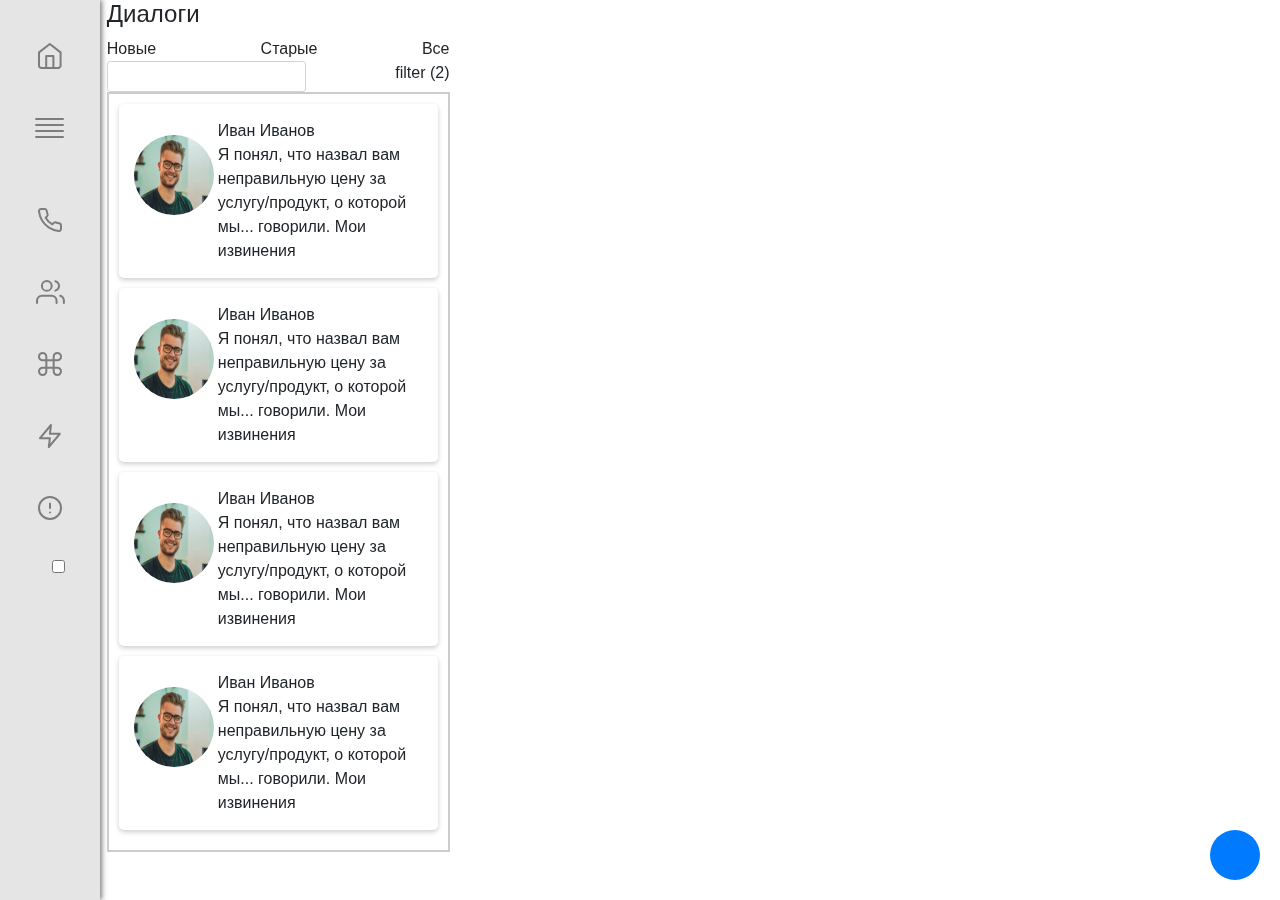
<file: test.html>
<!DOCTYPE html>
<html>
    <head>
        <meta charset="UTF-8">
        <meta name="viewport" content="width=device-width, initial-scale=1.0">
        <link rel="stylesheet" href="https://cdn.jsdelivr.net/npm/bootstrap@5.3.2/dist/css/bootstrap.min.css" integrity="sha384-T3c6CoIi6uLrA9TneNEoa7RxnatzjcDSCmG1MXxSR1GAsXEV/Dwwykc2MPK8M2HN" crossorigin="anonymous">
        <link rel="stylesheet" href="https://cdn.jsdelivr.net/npm/bootstrap-icons@1.11.1/font/bootstrap-icons.css" integrity="sha384-4LISF5TTJX/fLmGSxO53rV4miRxdg84mZsxmO8Rx5jGtp/LbrixFETvWa5a6sESd" crossorigin="anonymous">
        <script src="https://code.jquery.com/jquery-3.6.0.min.js"></script>
        <link href="https://stackpath.bootstrapcdn.com/bootstrap/4.5.2/css/bootstrap.min.css" rel="stylesheet">
        <link rel="stylesheet" href="./src/css/index.css">
    </head>
    <body>
        <!--pc-->

        <!--navbar-->
        <div class="navbar" id="navbar">
            <div class="navbar-section">
                <div class="navbar-item"><img src="./src/img/left_nav/button 1.svg" alt="home" srcset=""></div>
                <div class="navbar-item"><img src="./src/img/left_nav/button 2.svg" alt="burger" srcset=""></div>
            </div>
            <div class="navbar-section">
                <div class="navbar-item">
                    <img src="./src/img/left_nav/button 3.svg" alt="">
                </div>
                <div class="navbar-item">
                    <img src="./src/img/left_nav/button 4.svg" alt="" srcset="">
                </div>
                <div class="navbar-item">
                    <img src="./src/img/left_nav/button 5.svg" alt="" srcset=""></div>
                <div class="navbar-item">
                    <img src="./src/img/left_nav/button 6.svg" alt="" srcset="">
                </div>
                <div class="navbar-item">
                    <img src="./src/img/left_nav/button 7.svg" alt="" srcset="">
                </div>
                <div class="navbar-item">
                    <div class="form-check form-switch">
                        <input class="form-check-input" type="checkbox" id="flexSwitchCheckDefault"/>
                    </div>
                </div>
            </div>
        </div>
        <div class="burger" id="burger" onclick="toggleNavbar()">
            &#9776;
        </div>
        <!--/navbar-->

        <!--pc-->

        <!--menu-->
        <div class="container" id="dialog">
            <div class="row">
                <!--dialogs-->
                <div class="col-4">
                    <div>
                        <!--header-->
                        <div>
                            <h4>Диалоги</h4>
                        </div>
                        <div class="d-flex justify-content-between text-reset">
                            <div class="link_text">
                                <span id="filter_new" onclick="inp_activ(id)">Новые</span>
                            </div>
                            <div class="link_text">
                                <span id="filter_old" onclick="inp_activ(id)">Старые</span>
                            </div>
                            <div class="link_text" >
                                <span id="filter_all" onclick="inp_activ(id)">Все</span>
                            </div>
                        </div>
                        <div class="d-flex justify-content-between">
                            <div>
                                <input type="text" class="form-control form-control-sm"/>
                            </div>
                            <div>
                                <span>filter (2)</span>
                            </div>
                        </div>
                        <!--/header-->

                        <!--dialogs-->
                        <div class="scroll_container_dialog">
                            <!--dialog-->
                            <div onclick="open_chat('chat_1')" class="scrol_dialog_curs">
                                <div class="scroll_item">
                                    <div class="d-flex justify-content-between">
                                        <div class="mt-3">
                                            <img src="./src/img/dialog_user/80f51b6c56e823d0b10e19cddbc6ed3d.jpeg" alt="" class="img_user_icon rounded-pill">
                                        </div>
                                        <div class="mx-1">
                                            <!--/user_name_and_last_name-->
                                            <div>
                                            <span class="link_filter_active fw-bold">Иван Иванов</span>
                                            </div>
                                            <!--/user_name_and_last_name-->
                        
                                            <!--user_message-->
                                            <div>
                                            <span class=" " >Я понял, что назвал вам неправильную цену за услугу/продукт, о которой мы... говорили. Мои извинения<span>
                                            </div>
                                            <!--/user_message-->
                                        </div>
                                    </div>
                                </div>
                            </div>
                            <!--/dialog-->

                            <!--dialog-->
                            <div onclick="open_chat('chat_2')" class="scrol_dialog_curs">
                                <div class="scroll_item">
                                    <div class="d-flex justify-content-between">
                                        <div class="mt-3">
                                            <img src="./src/img/dialog_user/80f51b6c56e823d0b10e19cddbc6ed3d.jpeg" alt="" class="img_user_icon rounded-pill">
                                        </div>
                                        <div class="mx-1">
                                            <!--/user_name_and_last_name-->
                                            <div>
                                            <span class="link_filter_active fw-bold">Иван Иванов</span>
                                            </div>
                                            <!--/user_name_and_last_name-->
                        
                                            <!--user_message-->
                                            <div>
                                            <span class=" " >Я понял, что назвал вам неправильную цену за услугу/продукт, о которой мы... говорили. Мои извинения<span>
                                            </div>
                                            <!--/user_message-->
                                        </div>
                                    </div>
                                </div>
                            </div>
                            <!--/dialog-->

                            <!--dialog-->
                            <div onclick="open_chat('chat_3')" class="scrol_dialog_curs">
                                <div class="scroll_item">
                                    <div class="d-flex justify-content-between">
                                        <div class="mt-3">
                                            <img src="./src/img/dialog_user/80f51b6c56e823d0b10e19cddbc6ed3d.jpeg" alt="" class="img_user_icon rounded-pill">
                                        </div>
                                        <div class="mx-1">
                                            <!--/user_name_and_last_name-->
                                            <div>
                                            <span class="link_filter_active fw-bold">Иван Иванов</span>
                                            </div>
                                            <!--/user_name_and_last_name-->
                        
                                            <!--user_message-->
                                            <div>
                                            <span class=" " >Я понял, что назвал вам неправильную цену за услугу/продукт, о которой мы... говорили. Мои извинения<span>
                                            </div>
                                            <!--/user_message-->
                                        </div>
                                    </div>
                                </div>
                            </div>
                            <!--/dialog-->

                            <!--dialog-->
                            <div onclick="open_chat('chat_4')" class="scrol_dialog_curs">
                                <div class="scroll_item">
                                    <div class="d-flex justify-content-between">
                                        <div class="mt-3">
                                            <img src="./src/img/dialog_user/80f51b6c56e823d0b10e19cddbc6ed3d.jpeg" alt="" class="img_user_icon rounded-pill">
                                        </div>
                                        <div class="mx-1">
                                            <!--/user_name_and_last_name-->
                                            <div>
                                            <span class="link_filter_active fw-bold">Иван Иванов</span>
                                            </div>
                                            <!--/user_name_and_last_name-->
                        
                                            <!--user_message-->
                                            <div>
                                            <span class=" " >Я понял, что назвал вам неправильную цену за услугу/продукт, о которой мы... говорили. Мои извинения<span>
                                            </div>
                                            <!--/user_message-->
                                        </div>
                                    </div>
                                </div>
                            </div>
                            <!--/dialog-->
                        </div>
                        <!--dialogs-->
                    </div>
                </div>
                <!--/dialogs-->

                <!--chat-->
                <div class="col-6 chat" id="chat_1">
                    <div id="dialogs_window">
                        <!--header-->
                        <div class="d-flex justify-content-between">
                            <button class="btn btn-secondary rounded-pill btn_close_chat" onclick="close_chat('chat_1')"><span class="fw-bold"><i class="bi bi-arrow-left"></i></span></button>
                            <div class="mt-3">
                                <h4>Иван Иванов</h4>
                            </div>
                            <div class="d-flex justify-content-around">
                                <div><img src="./src/img/chat_icons/button 1.svg" alt="" srcset=""></div>
                                <div><img src="./src/img/chat_icons/button 2.svg" alt="" srcset=""></div>
                                <div><img src="./src/img/chat_icons/button 3.svg" alt="" srcset=""></div>
                            </div>
                        </div>
                        <!--/header-->

                        <!--text_block-->
                        <div class="scroll_container_dialog_chat">
                            <!--user-->
                            <div class="scroll_item rounded-3">
                                <div class="d-flex justify-content-between">
                                    <div class="mt-3">
                                        <img src="./src/img/dialog_user/80f51b6c56e823d0b10e19cddbc6ed3d.jpeg" alt="" class="img_user_chat rounded-pill">
                                    </div>
                                    <div class="mx-1">
                                        <!--/user_name_and_last_name-->
                                        <div>
                                          <span class="link_filter_active fw-bold">Иван Иванов</span>
                                        </div>
                                        <!--/user_name_and_last_name-->
                      
                                        <!--user_message-->
                                        <div>
                                            <span class=" " >
                                            Я понял, что назвал вам неправильную цену за услугу/продукт, о которой мы... говорили. Мои извинения. 
                                            Я понял, что назвал вам неправильную цену за услугу/продукт, о которой мы... говорили.
                                            Я понял, что назвал вам неправильную цену за услугу/продукт, о которой мы... говорили. Мои извинения.
                                            Я понял, что назвал вам неправильную цену за услугу/продукт, о которой мы... говорили. Мои извинения.
                                            Я понял, что назвал вам неправильную цену за услугу/продукт, о которой мы... говорили. Мои извинения.
                                            <span>
                                        </div>
                                        <!--/user_message-->
                                    </div>
                                </div>
                            </div>
                            <!--/user-->

                            <!--manager-->
                            <div class="scroll_item rounded-3">
                                <div class="d-flex justify-content-between">
                                    <div class="mt-3">
                                        <img src="./src/img/dialog_user/a707a40f35caeea4be44ae190a70e9bc.jpeg" alt="" class="img_user_chat rounded-pill">
                                    </div>
                                    <div class="mx-1">
                                        <!--/user_name_and_last_name-->
                                        <div>
                                          <span class="link_filter_active fw-bold">Иван Иванов</span>
                                        </div>
                                        <!--/user_name_and_last_name-->
                      
                                        <!--user_message-->
                                        <div>
                                            <span class=" " >
                                                Здравствуйте, (имя клиента)! В настоящее время мы работаем над вашим заказом (номер заказа), и, к сожалению, он ещё не обновлён. Мы сообщим вам, как только получим обновлённую информацию
                                            <span>
                                        </div>
                                        <!--/user_message-->
                                    </div>
                                </div>
                            </div>
                            <!--manager-->

                            <!--user-->
                            <div class="scroll_item rounded-3">
                                <div class="d-flex justify-content-between">
                                    <div class="mt-3">
                                        <img src="./src/img/dialog_user/80f51b6c56e823d0b10e19cddbc6ed3d.jpeg" alt="" class="img_user_chat rounded-pill">
                                    </div>
                                    <div class="mx-1">
                                        <!--/user_name_and_last_name-->
                                        <div>
                                          <span class="link_filter_active fw-bold">Иван Иванов</span>
                                        </div>
                                        <!--/user_name_and_last_name-->
                      
                                        <!--user_message-->
                                        <div>
                                            <span class=" " >
                                            Я понял, что назвал вам неправильную цену за услугу/продукт, о которой мы... говорили. Мои извинения. 
                                            Я понял, что назвал вам неправильную цену за услугу/продукт, о которой мы... говорили.
                                            Я понял, что назвал вам неправильную цену за услугу/продукт, о которой мы... говорили. Мои извинения.
                                            Я понял, что назвал вам неправильную цену за услугу/продукт, о которой мы... говорили. Мои извинения.
                                            Я понял, что назвал вам неправильную цену за услугу/продукт, о которой мы... говорили. Мои извинения.
                                            <span>
                                        </div>
                                        <!--/user_message-->
                                    </div>
                                </div>
                            </div>
                            <!--/user-->

                            <!--manager-->
                            <div class="scroll_item rounded-3">
                                <div class="d-flex justify-content-between">
                                    <div class="mt-3">
                                        <img src="./src/img/dialog_user/a707a40f35caeea4be44ae190a70e9bc.jpeg" alt="" class="img_user_chat rounded-pill">
                                    </div>
                                    <div class="mx-1">
                                        <!--/user_name_and_last_name-->
                                        <div>
                                          <span class="link_filter_active fw-bold">Иван Иванов</span>
                                        </div>
                                        <!--/user_name_and_last_name-->
                      
                                        <!--user_message-->
                                        <div>
                                            <span class=" " >
                                                Здравствуйте, (имя клиента)! В настоящее время мы работаем над вашим заказом (номер заказа), и, к сожалению, он ещё не обновлён. Мы сообщим вам, как только получим обновлённую информацию
                                            <span>
                                        </div>
                                        <!--/user_message-->
                                    </div>
                                </div>
                            </div>
                            <!--manager-->
                        </div>
                        <!--/text_block-->

                        <!--btn_block-->
                        <div class="chat_button_message mt-2">
                            <!--button-->
                            <div class="d-flex justify-content-around chat_btn mt-2" id="btn_container">
                                <div class="">
                                  <button type="button" class="btn btn-secondary rounded-pill text-white chat_btn_active">
                                    <span class="fw-bold">Чат</span>
                                  </button>
                                </div>
              
                                <div class="mt-2">
                                  <button type="button" class="btn btn-secondary rounded-pill text-white chat_btn_disabled" id="notes" onclick="inp_activ(id)">
                                    <span class="fw-bold">Примечание</span>
                                  </button>
                                </div>
              
                                <div class="mt-2">
                                  <button type="button" class="btn btn-secondary rounded-pill text-white chat_btn_disabled" id="comment" onclick="inp_activ(id)">
                                    <span class="fw-bold">Комментарий</span>
                                  </button>
                                </div>
              
                                <div class="mt-2">
                                  <button type="button" class="btn btn-secondary rounded-pill text-white chat_btn_disabled" id="history_caht" onclick="inp_activ(id)">
                                    <span class="fw-bold">История чата</span>
                                  </button>
                                </div>
              
                                <div class="">
                                  <button type="button" class="btn btn-secondary rounded-pill text-white chat_btn_active_plus">
                                    <i class="bi bi-plus fw-bold"></i>
                                  </button>
                                </div>
                            </div>
                            <!--/button-->
                            <div class="mt-2">
                              <textarea name="" id="" class="rounded-3"></textarea>
                            </div>
                          </div>
                          <!--user_case-->
                        <!--/btn_block-->
                    </div>
                </div>
                <!--chat-->

                <!--chat-->
                <div class="col-6 chat" id="chat_2">
                    <div id="dialogs_window">
                        <!--header-->
                        <div class="d-flex justify-content-between">
                            <button class="btn btn-secondary rounded-pill btn_close_chat" onclick="close_chat('chat_2')"><span class="fw-bold"><i class="bi bi-arrow-left"></i></span></button>
                            <div class="mt-3">
                                <h4>Иван Иванов</h4>
                            </div>
                            <div class="d-flex justify-content-around">
                                <div><img src="./src/img/chat_icons/button 1.svg" alt="" srcset=""></div>
                                <div><img src="./src/img/chat_icons/button 2.svg" alt="" srcset=""></div>
                                <div><img src="./src/img/chat_icons/button 3.svg" alt="" srcset=""></div>
                            </div>
                        </div>
                        <!--/header-->

                        <!--text_block-->
                        <div class="scroll_container_dialog">
                            <!--user-->
                            <div class="scroll_item rounded-3">
                                <div class="d-flex justify-content-between">
                                    <div class="mt-3">
                                        <img src="./src/img/dialog_user/80f51b6c56e823d0b10e19cddbc6ed3d.jpeg" alt="" class="img_user_chat rounded-pill">
                                    </div>
                                    <div class="mx-1">
                                        <!--/user_name_and_last_name-->
                                        <div>
                                          <span class="link_filter_active fw-bold">Иван Иванов</span>
                                        </div>
                                        <!--/user_name_and_last_name-->
                      
                                        <!--user_message-->
                                        <div>
                                            <span class=" " >
                                            Я понял, что назвал вам неправильную цену за услугу/продукт, о которой мы... говорили. Мои извинения. 
                                            Я понял, что назвал вам неправильную цену за услугу/продукт, о которой мы... говорили.
                                            Я понял, что назвал вам неправильную цену за услугу/продукт, о которой мы... говорили. Мои извинения.
                                            Я понял, что назвал вам неправильную цену за услугу/продукт, о которой мы... говорили. Мои извинения.
                                            Я понял, что назвал вам неправильную цену за услугу/продукт, о которой мы... говорили. Мои извинения.
                                            <span>
                                        </div>
                                        <!--/user_message-->
                                    </div>
                                </div>
                            </div>
                            <!--/user-->

                            <!--manager-->
                            <div class="scroll_item rounded-3">
                                <div class="d-flex justify-content-between">
                                    <div class="mt-3">
                                        <img src="./src/img/dialog_user/a707a40f35caeea4be44ae190a70e9bc.jpeg" alt="" class="img_user_chat rounded-pill">
                                    </div>
                                    <div class="mx-1">
                                        <!--/user_name_and_last_name-->
                                        <div>
                                          <span class="link_filter_active fw-bold">Иван Иванов</span>
                                        </div>
                                        <!--/user_name_and_last_name-->
                      
                                        <!--user_message-->
                                        <div>
                                            <span class=" " >
                                                Здравствуйте, (имя клиента)! В настоящее время мы работаем над вашим заказом (номер заказа), и, к сожалению, он ещё не обновлён. Мы сообщим вам, как только получим обновлённую информацию
                                            <span>
                                        </div>
                                        <!--/user_message-->
                                    </div>
                                </div>
                            </div>
                            <!--manager-->

                            <!--user-->
                            <div class="scroll_item rounded-3">
                                <div class="d-flex justify-content-between">
                                    <div class="mt-3">
                                        <img src="./src/img/dialog_user/80f51b6c56e823d0b10e19cddbc6ed3d.jpeg" alt="" class="img_user_chat rounded-pill">
                                    </div>
                                    <div class="mx-1">
                                        <!--/user_name_and_last_name-->
                                        <div>
                                          <span class="link_filter_active fw-bold">Иван Иванов</span>
                                        </div>
                                        <!--/user_name_and_last_name-->
                      
                                        <!--user_message-->
                                        <div>
                                            <span class=" " >
                                            Я понял, что назвал вам неправильную цену за услугу/продукт, о которой мы... говорили. Мои извинения. 
                                            Я понял, что назвал вам неправильную цену за услугу/продукт, о которой мы... говорили.
                                            Я понял, что назвал вам неправильную цену за услугу/продукт, о которой мы... говорили. Мои извинения.
                                            Я понял, что назвал вам неправильную цену за услугу/продукт, о которой мы... говорили. Мои извинения.
                                            Я понял, что назвал вам неправильную цену за услугу/продукт, о которой мы... говорили. Мои извинения.
                                            <span>
                                        </div>
                                        <!--/user_message-->
                                    </div>
                                </div>
                            </div>
                            <!--/user-->

                            <!--manager-->
                            <div class="scroll_item rounded-3">
                                <div class="d-flex justify-content-between">
                                    <div class="mt-3">
                                        <img src="./src/img/dialog_user/a707a40f35caeea4be44ae190a70e9bc.jpeg" alt="" class="img_user_chat rounded-pill">
                                    </div>
                                    <div class="mx-1">
                                        <!--/user_name_and_last_name-->
                                        <div>
                                          <span class="link_filter_active fw-bold">Иван Иванов</span>
                                        </div>
                                        <!--/user_name_and_last_name-->
                      
                                        <!--user_message-->
                                        <div>
                                            <span class=" " >
                                                Здравствуйте, (имя клиента)! В настоящее время мы работаем над вашим заказом (номер заказа), и, к сожалению, он ещё не обновлён. Мы сообщим вам, как только получим обновлённую информацию
                                            <span>
                                        </div>
                                        <!--/user_message-->
                                    </div>
                                </div>
                            </div>
                            <!--manager-->
                        </div>
                        <!--/text_block-->

                        <!--btn_block-->
                        <div></div>
                        <!--/btn_block-->
                    </div>
                </div>
                <!--chat-->

                <!--chat-->
                <div class="col-6 chat" id="chat_3">
                    <div id="dialogs_window">
                        <!--header-->
                        <div class="d-flex justify-content-between">
                            <button class="btn btn-secondary rounded-pill btn_close_chat" onclick="close_chat('chat_3')"><span class="fw-bold"><i class="bi bi-arrow-left"></i></span></button>
                            <div class="mt-3">
                                <h4>Иван Иванов</h4>
                            </div>
                            <div class="d-flex justify-content-around">
                                <div><img src="./src/img/chat_icons/button 1.svg" alt="" srcset=""></div>
                                <div><img src="./src/img/chat_icons/button 2.svg" alt="" srcset=""></div>
                                <div><img src="./src/img/chat_icons/button 3.svg" alt="" srcset=""></div>
                            </div>
                        </div>
                        <!--/header-->

                        <!--text_block-->
                        <div class="scroll_container_dialog">
                            <!--user-->
                            <div class="scroll_item rounded-3">
                                <div class="d-flex justify-content-between">
                                    <div class="mt-3">
                                        <img src="./src/img/dialog_user/80f51b6c56e823d0b10e19cddbc6ed3d.jpeg" alt="" class="img_user_chat rounded-pill">
                                    </div>
                                    <div class="mx-1">
                                        <!--/user_name_and_last_name-->
                                        <div>
                                          <span class="link_filter_active fw-bold">Иван Иванов</span>
                                        </div>
                                        <!--/user_name_and_last_name-->
                      
                                        <!--user_message-->
                                        <div>
                                            <span class=" " >
                                            Я понял, что назвал вам неправильную цену за услугу/продукт, о которой мы... говорили. Мои извинения. 
                                            Я понял, что назвал вам неправильную цену за услугу/продукт, о которой мы... говорили.
                                            Я понял, что назвал вам неправильную цену за услугу/продукт, о которой мы... говорили. Мои извинения.
                                            Я понял, что назвал вам неправильную цену за услугу/продукт, о которой мы... говорили. Мои извинения.
                                            Я понял, что назвал вам неправильную цену за услугу/продукт, о которой мы... говорили. Мои извинения.
                                            <span>
                                        </div>
                                        <!--/user_message-->
                                    </div>
                                </div>
                            </div>
                            <!--/user-->

                            <!--manager-->
                            <div class="scroll_item rounded-3">
                                <div class="d-flex justify-content-between">
                                    <div class="mt-3">
                                        <img src="./src/img/dialog_user/a707a40f35caeea4be44ae190a70e9bc.jpeg" alt="" class="img_user_chat rounded-pill">
                                    </div>
                                    <div class="mx-1">
                                        <!--/user_name_and_last_name-->
                                        <div>
                                          <span class="link_filter_active fw-bold">Иван Иванов</span>
                                        </div>
                                        <!--/user_name_and_last_name-->
                      
                                        <!--user_message-->
                                        <div>
                                            <span class=" " >
                                                Здравствуйте, (имя клиента)! В настоящее время мы работаем над вашим заказом (номер заказа), и, к сожалению, он ещё не обновлён. Мы сообщим вам, как только получим обновлённую информацию
                                            <span>
                                        </div>
                                        <!--/user_message-->
                                    </div>
                                </div>
                            </div>
                            <!--manager-->

                            <!--user-->
                            <div class="scroll_item rounded-3">
                                <div class="d-flex justify-content-between">
                                    <div class="mt-3">
                                        <img src="./src/img/dialog_user/80f51b6c56e823d0b10e19cddbc6ed3d.jpeg" alt="" class="img_user_chat rounded-pill">
                                    </div>
                                    <div class="mx-1">
                                        <!--/user_name_and_last_name-->
                                        <div>
                                          <span class="link_filter_active fw-bold">Иван Иванов</span>
                                        </div>
                                        <!--/user_name_and_last_name-->
                      
                                        <!--user_message-->
                                        <div>
                                            <span class=" " >
                                            Я понял, что назвал вам неправильную цену за услугу/продукт, о которой мы... говорили. Мои извинения. 
                                            Я понял, что назвал вам неправильную цену за услугу/продукт, о которой мы... говорили.
                                            Я понял, что назвал вам неправильную цену за услугу/продукт, о которой мы... говорили. Мои извинения.
                                            Я понял, что назвал вам неправильную цену за услугу/продукт, о которой мы... говорили. Мои извинения.
                                            Я понял, что назвал вам неправильную цену за услугу/продукт, о которой мы... говорили. Мои извинения.
                                            <span>
                                        </div>
                                        <!--/user_message-->
                                    </div>
                                </div>
                            </div>
                            <!--/user-->

                            <!--manager-->
                            <div class="scroll_item rounded-3">
                                <div class="d-flex justify-content-between">
                                    <div class="mt-3">
                                        <img src="./src/img/dialog_user/a707a40f35caeea4be44ae190a70e9bc.jpeg" alt="" class="img_user_chat rounded-pill">
                                    </div>
                                    <div class="mx-1">
                                        <!--/user_name_and_last_name-->
                                        <div>
                                          <span class="link_filter_active fw-bold">Иван Иванов</span>
                                        </div>
                                        <!--/user_name_and_last_name-->
                      
                                        <!--user_message-->
                                        <div>
                                            <span class=" " >
                                                Здравствуйте, (имя клиента)! В настоящее время мы работаем над вашим заказом (номер заказа), и, к сожалению, он ещё не обновлён. Мы сообщим вам, как только получим обновлённую информацию
                                            <span>
                                        </div>
                                        <!--/user_message-->
                                    </div>
                                </div>
                            </div>
                            <!--manager-->
                        </div>
                        <!--/text_block-->

                        <!--btn_block-->
                        <div></div>
                        <!--/btn_block-->
                    </div>
                </div>
                <!--chat-->

                <!--chat-->
                <div class="col-6 chat" id="chat_4">
                    <div id="dialogs_window">
                        <!--header-->
                        <div class="d-flex justify-content-between">
                            <button class="btn btn-secondary rounded-pill btn_close_chat" onclick="close_chat('chat_4')"><span class="fw-bold"><i class="bi bi-arrow-left"></i></span></button>
                            <div class="mt-3">
                                <h4>Иван Иванов</h4>
                            </div>
                            <div class="d-flex justify-content-around">
                                <div><img src="./src/img/chat_icons/button 1.svg" alt="" srcset=""></div>
                                <div><img src="./src/img/chat_icons/button 2.svg" alt="" srcset=""></div>
                                <div><img src="./src/img/chat_icons/button 3.svg" alt="" srcset=""></div>
                            </div>
                        </div>
                        <!--/header-->

                        <!--text_block-->
                        <div class="scroll_container_dialog">
                            <!--user-->
                            <div class="scroll_item rounded-3">
                                <div class="d-flex justify-content-between">
                                    <div class="mt-3">
                                        <img src="./src/img/dialog_user/80f51b6c56e823d0b10e19cddbc6ed3d.jpeg" alt="" class="img_user_chat rounded-pill">
                                    </div>
                                    <div class="mx-1">
                                        <!--/user_name_and_last_name-->
                                        <div>
                                          <span class="link_filter_active fw-bold">Иван Иванов</span>
                                        </div>
                                        <!--/user_name_and_last_name-->
                      
                                        <!--user_message-->
                                        <div>
                                            <span class=" " >
                                            Я понял, что назвал вам неправильную цену за услугу/продукт, о которой мы... говорили. Мои извинения. 
                                            Я понял, что назвал вам неправильную цену за услугу/продукт, о которой мы... говорили.
                                            Я понял, что назвал вам неправильную цену за услугу/продукт, о которой мы... говорили. Мои извинения.
                                            Я понял, что назвал вам неправильную цену за услугу/продукт, о которой мы... говорили. Мои извинения.
                                            Я понял, что назвал вам неправильную цену за услугу/продукт, о которой мы... говорили. Мои извинения.
                                            <span>
                                        </div>
                                        <!--/user_message-->
                                    </div>
                                </div>
                            </div>
                            <!--/user-->

                            <!--manager-->
                            <div class="scroll_item rounded-3">
                                <div class="d-flex justify-content-between">
                                    <div class="mt-3">
                                        <img src="./src/img/dialog_user/a707a40f35caeea4be44ae190a70e9bc.jpeg" alt="" class="img_user_chat rounded-pill">
                                    </div>
                                    <div class="mx-1">
                                        <!--/user_name_and_last_name-->
                                        <div>
                                          <span class="link_filter_active fw-bold">Иван Иванов</span>
                                        </div>
                                        <!--/user_name_and_last_name-->
                      
                                        <!--user_message-->
                                        <div>
                                            <span class=" " >
                                                Здравствуйте, (имя клиента)! В настоящее время мы работаем над вашим заказом (номер заказа), и, к сожалению, он ещё не обновлён. Мы сообщим вам, как только получим обновлённую информацию
                                            <span>
                                        </div>
                                        <!--/user_message-->
                                    </div>
                                </div>
                            </div>
                            <!--manager-->

                            <!--user-->
                            <div class="scroll_item rounded-3">
                                <div class="d-flex justify-content-between">
                                    <div class="mt-3">
                                        <img src="./src/img/dialog_user/80f51b6c56e823d0b10e19cddbc6ed3d.jpeg" alt="" class="img_user_chat rounded-pill">
                                    </div>
                                    <div class="mx-1">
                                        <!--/user_name_and_last_name-->
                                        <div>
                                          <span class="link_filter_active fw-bold">Иван Иванов</span>
                                        </div>
                                        <!--/user_name_and_last_name-->
                      
                                        <!--user_message-->
                                        <div>
                                            <span class=" " >
                                            Я понял, что назвал вам неправильную цену за услугу/продукт, о которой мы... говорили. Мои извинения. 
                                            Я понял, что назвал вам неправильную цену за услугу/продукт, о которой мы... говорили.
                                            Я понял, что назвал вам неправильную цену за услугу/продукт, о которой мы... говорили. Мои извинения.
                                            Я понял, что назвал вам неправильную цену за услугу/продукт, о которой мы... говорили. Мои извинения.
                                            Я понял, что назвал вам неправильную цену за услугу/продукт, о которой мы... говорили. Мои извинения.
                                            <span>
                                        </div>
                                        <!--/user_message-->
                                    </div>
                                </div>
                            </div>
                            <!--/user-->

                            <!--manager-->
                            <div class="scroll_item rounded-3">
                                <div class="d-flex justify-content-between">
                                    <div class="mt-3">
                                        <img src="./src/img/dialog_user/a707a40f35caeea4be44ae190a70e9bc.jpeg" alt="" class="img_user_chat rounded-pill">
                                    </div>
                                    <div class="mx-1">
                                        <!--/user_name_and_last_name-->
                                        <div>
                                          <span class="link_filter_active fw-bold">Иван Иванов</span>
                                        </div>
                                        <!--/user_name_and_last_name-->
                      
                                        <!--user_message-->
                                        <div>
                                            <span class=" " >
                                                Здравствуйте, (имя клиента)! В настоящее время мы работаем над вашим заказом (номер заказа), и, к сожалению, он ещё не обновлён. Мы сообщим вам, как только получим обновлённую информацию
                                            <span>
                                        </div>
                                        <!--/user_message-->
                                    </div>
                                </div>
                            </div>
                            <!--manager-->
                        </div>
                        <!--/text_block-->

                        <!--btn_block-->
                        <div></div>
                        <!--/btn_block-->
                    </div>
                </div>
                <!--chat-->
            </div>
        </div>
        <!--/menu-->

        <!--bot-->
        <div class="chat-icon" id="chat-icon" onclick="toggleChat()">
                <i class="bi bi-chat"></i>
        </div>
    
        <div class="chat-window" id="chat-window">
                    <div class="chat-header">
                        <div>
                            <span id="chat-header-label-text">Напишите ваше сообщение</span>
                            <span id="chat-header-label-status">Операторы онлайн</span>
                        </div>
                        <div>
                            <img class="img_icons_bot" src="[data-uri]">
                        </div>
                        <div>
                            <button class="close btn_close" onclick="toggleChat()">&times;</button>
                        </div>
                    </div>
                <div class="chat-body" id="chat-body">
                </div>
                <div class="chat-input">
                    <div class="message-input-container">
                        <input type="text" id="message-input" placeholder="Введите сообщение..." oninput="handleInput()"/>
                        <div class="input_btn_group">
                            <div class="input_btn">
                                <div class="d-flex justify-content-around">
                                    <button id="send-button" class="btn-dark rounded-pill btn_bot" onclick="sendMessage()" disabled>
                                        <i class="bi bi-arrow-right"></i>
                                    </button>
        
                                    <button id="sticker-button" class="btn btn-outline-success rounded-pill btn_bot" title="Стикеры">
                                        <span>😊</span>
                                    </button>
                                </div>
                            </div>
                        </div>
                    </div>
                </div>
        </div>
        <!--/bot-->

        <!--/pc-->

        <!--mobile-->

        <!--menu-->
        <div class="container-fluid" id="dialog_2">
            <div class="row">
                <!--dialogs-->
                <div class="col-12" id="dialogs_2">
                    <div>
                        <!--header-->
                        <div>
                            <h4>Диалоги</h4>
                        </div>
                        <div class="d-flex justify-content-between text-reset">
                            <div class="link_text">
                                <span id="filter_new_2" onclick="inp_activ(id)">Новые</span>
                            </div>
                            <div class="link_text">
                                <span id="filter_old_2" onclick="inp_activ(id)">Старые</span>
                            </div>
                            <div class="link_text" >
                                <span id="filter_all_2" onclick="inp_activ(id)">Все</span>
                            </div>
                        </div>
                        <div class="d-flex justify-content-between">
                            <div>
                                <input type="text" class="form-control form-control-sm"/>
                            </div>
                            <div>
                                <span>filter (2)</span>
                            </div>
                        </div>
                        <!--/header-->

                        <!--dialogs-->
                        <div class="scroll_container_dialog">
                            <!--dialog-->
                            <div onclick="open_chat_2('chat_1_1')" class="scrol_dialog_curs">
                                <div class="scroll_item">
                                    <div class="d-flex justify-content-between">
                                        <div class="mt-3">
                                            <img src="./src/img/dialog_user/80f51b6c56e823d0b10e19cddbc6ed3d.jpeg" alt="" class="img_user_icon rounded-pill">
                                        </div>
                                        <div class="mx-1">
                                            <!--/user_name_and_last_name-->
                                            <div>
                                            <span class="link_filter_active fw-bold">Иван Иванов</span>
                                            </div>
                                            <!--/user_name_and_last_name-->
                        
                                            <!--user_message-->
                                            <div>
                                            <span class=" " >Я понял, что назвал вам неправильную цену за услугу/продукт, о которой мы... говорили. Мои извинения<span>
                                            </div>
                                            <!--/user_message-->
                                        </div>
                                    </div>
                                </div>
                            </div>
                            <!--/dialog-->

                            <!--dialog-->
                            <div onclick="open_chat_2('chat_2_2')" class="scrol_dialog_curs">
                                <div class="scroll_item">
                                    <div class="d-flex justify-content-between">
                                        <div class="mt-3">
                                            <img src="./src/img/dialog_user/80f51b6c56e823d0b10e19cddbc6ed3d.jpeg" alt="" class="img_user_icon rounded-pill">
                                        </div>
                                        <div class="mx-1">
                                            <!--/user_name_and_last_name-->
                                            <div>
                                            <span class="link_filter_active fw-bold">Иван Иванов</span>
                                            </div>
                                            <!--/user_name_and_last_name-->
                        
                                            <!--user_message-->
                                            <div>
                                            <span class=" " >Я понял, что назвал вам неправильную цену за услугу/продукт, о которой мы... говорили. Мои извинения<span>
                                            </div>
                                            <!--/user_message-->
                                        </div>
                                    </div>
                                </div>
                            </div>
                            <!--/dialog-->

                            <!--dialog-->
                            <div onclick="open_chat_2('chat_3_3')" class="scrol_dialog_curs">
                                <div class="scroll_item">
                                    <div class="d-flex justify-content-between">
                                        <div class="mt-3">
                                            <img src="./src/img/dialog_user/80f51b6c56e823d0b10e19cddbc6ed3d.jpeg" alt="" class="img_user_icon rounded-pill">
                                        </div>
                                        <div class="mx-1">
                                            <!--/user_name_and_last_name-->
                                            <div>
                                            <span class="link_filter_active fw-bold">Иван Иванов</span>
                                            </div>
                                            <!--/user_name_and_last_name-->
                        
                                            <!--user_message-->
                                            <div>
                                            <span class=" " >Я понял, что назвал вам неправильную цену за услугу/продукт, о которой мы... говорили. Мои извинения<span>
                                            </div>
                                            <!--/user_message-->
                                        </div>
                                    </div>
                                </div>
                            </div>
                            <!--/dialog-->

                            <!--dialog-->
                            <div onclick="open_chat_2('chat_4_4')" class="scrol_dialog_curs">
                                <div class="scroll_item">
                                    <div class="d-flex justify-content-between">
                                        <div class="mt-3">
                                            <img src="./src/img/dialog_user/80f51b6c56e823d0b10e19cddbc6ed3d.jpeg" alt="" class="img_user_icon rounded-pill">
                                        </div>
                                        <div class="mx-1">
                                            <!--/user_name_and_last_name-->
                                            <div>
                                            <span class="link_filter_active fw-bold">Иван Иванов</span>
                                            </div>
                                            <!--/user_name_and_last_name-->
                        
                                            <!--user_message-->
                                            <div>
                                            <span class=" " >Я понял, что назвал вам неправильную цену за услугу/продукт, о которой мы... говорили. Мои извинения<span>
                                            </div>
                                            <!--/user_message-->
                                        </div>
                                    </div>
                                </div>
                            </div>
                            <!--/dialog-->
                        </div>
                        <!--dialogs-->
                    </div>
                </div>
                <!--/dialogs-->

                <!--chat-->
                <div class="col-12 chat" id="chat_1_1">
                    <div id="dialogs_window">
                        <!--header-->
                        <div class="d-flex justify-content-between">
                            <button class="btn btn-secondary rounded-pill btn_close_chat" onclick="close_chat_2('chat_1_1')"><span class="fw-bold"><i class="bi bi-arrow-left"></i></span></button>
                            <div class="mt-3">
                                <h4>Иван Иванов</h4>
                            </div>
                            <div class="d-flex justify-content-around">
                                <div><img src="./src/img/chat_icons/button 1.svg" alt="" srcset=""></div>
                                <div><img src="./src/img/chat_icons/button 2.svg" alt="" srcset=""></div>
                                <div><img src="./src/img/chat_icons/button 3.svg" alt="" srcset=""></div>
                            </div>
                        </div>
                        <!--/header-->

                        <!--text_block-->
                        <div class="scroll_container_dialog_chat">
                            <!--user-->
                            <div class="scroll_item rounded-3">
                                <div class="d-flex justify-content-between">
                                    <div class="mt-3">
                                        <img src="./src/img/dialog_user/80f51b6c56e823d0b10e19cddbc6ed3d.jpeg" alt="" class="img_user_chat rounded-pill">
                                    </div>
                                    <div class="mx-1">
                                        <!--/user_name_and_last_name-->
                                        <div>
                                          <span class="link_filter_active fw-bold">Иван Иванов</span>
                                        </div>
                                        <!--/user_name_and_last_name-->
                      
                                        <!--user_message-->
                                        <div>
                                            <span class=" " >
                                            Я понял, что назвал вам неправильную цену за услугу/продукт, о которой мы... говорили. Мои извинения. 
                                            Я понял, что назвал вам неправильную цену за услугу/продукт, о которой мы... говорили.
                                            Я понял, что назвал вам неправильную цену за услугу/продукт, о которой мы... говорили. Мои извинения.
                                            Я понял, что назвал вам неправильную цену за услугу/продукт, о которой мы... говорили. Мои извинения.
                                            Я понял, что назвал вам неправильную цену за услугу/продукт, о которой мы... говорили. Мои извинения.
                                            <span>
                                        </div>
                                        <!--/user_message-->
                                    </div>
                                </div>
                            </div>
                            <!--/user-->

                            <!--manager-->
                            <div class="scroll_item rounded-3">
                                <div class="d-flex justify-content-between">
                                    <div class="mt-3">
                                        <img src="./src/img/dialog_user/a707a40f35caeea4be44ae190a70e9bc.jpeg" alt="" class="img_user_chat rounded-pill">
                                    </div>
                                    <div class="mx-1">
                                        <!--/user_name_and_last_name-->
                                        <div>
                                          <span class="link_filter_active fw-bold">Иван Иванов</span>
                                        </div>
                                        <!--/user_name_and_last_name-->
                      
                                        <!--user_message-->
                                        <div>
                                            <span class=" " >
                                                Здравствуйте, (имя клиента)! В настоящее время мы работаем над вашим заказом (номер заказа), и, к сожалению, он ещё не обновлён. Мы сообщим вам, как только получим обновлённую информацию
                                            <span>
                                        </div>
                                        <!--/user_message-->
                                    </div>
                                </div>
                            </div>
                            <!--manager-->

                            <!--user-->
                            <div class="scroll_item rounded-3">
                                <div class="d-flex justify-content-between">
                                    <div class="mt-3">
                                        <img src="./src/img/dialog_user/80f51b6c56e823d0b10e19cddbc6ed3d.jpeg" alt="" class="img_user_chat rounded-pill">
                                    </div>
                                    <div class="mx-1">
                                        <!--/user_name_and_last_name-->
                                        <div>
                                          <span class="link_filter_active fw-bold">Иван Иванов</span>
                                        </div>
                                        <!--/user_name_and_last_name-->
                      
                                        <!--user_message-->
                                        <div>
                                            <span class=" " >
                                            Я понял, что назвал вам неправильную цену за услугу/продукт, о которой мы... говорили. Мои извинения. 
                                            Я понял, что назвал вам неправильную цену за услугу/продукт, о которой мы... говорили.
                                            Я понял, что назвал вам неправильную цену за услугу/продукт, о которой мы... говорили. Мои извинения.
                                            Я понял, что назвал вам неправильную цену за услугу/продукт, о которой мы... говорили. Мои извинения.
                                            Я понял, что назвал вам неправильную цену за услугу/продукт, о которой мы... говорили. Мои извинения.
                                            <span>
                                        </div>
                                        <!--/user_message-->
                                    </div>
                                </div>
                            </div>
                            <!--/user-->

                            <!--manager-->
                            <div class="scroll_item rounded-3">
                                <div class="d-flex justify-content-between">
                                    <div class="mt-3">
                                        <img src="./src/img/dialog_user/a707a40f35caeea4be44ae190a70e9bc.jpeg" alt="" class="img_user_chat rounded-pill">
                                    </div>
                                    <div class="mx-1">
                                        <!--/user_name_and_last_name-->
                                        <div>
                                          <span class="link_filter_active fw-bold">Иван Иванов</span>
                                        </div>
                                        <!--/user_name_and_last_name-->
                      
                                        <!--user_message-->
                                        <div>
                                            <span class=" " >
                                                Здравствуйте, (имя клиента)! В настоящее время мы работаем над вашим заказом (номер заказа), и, к сожалению, он ещё не обновлён. Мы сообщим вам, как только получим обновлённую информацию
                                            <span>
                                        </div>
                                        <!--/user_message-->
                                    </div>
                                </div>
                            </div>
                            <!--manager-->
                        </div>
                        <!--/text_block-->

                        <!--btn_block-->
                        <div class="chat_button_message mt-2">
                            <!--button-->
                            <div class="d-flex justify-content-around chat_btn mt-2" id="btn_container">
                                <div class="">
                                  <button type="button" class="btn btn-secondary rounded-pill text-white chat_btn_active">
                                    <span class="fw-bold">Чат</span>
                                  </button>
                                </div>
              
                                <div class="mt-2">
                                  <button type="button" class="btn btn-secondary rounded-pill text-white chat_btn_disabled" id="notes" onclick="inp_activ(id)">
                                    <span class="fw-bold">Примечание</span>
                                  </button>
                                </div>
              
                                <div class="mt-2">
                                  <button type="button" class="btn btn-secondary rounded-pill text-white chat_btn_disabled" id="comment" onclick="inp_activ(id)">
                                    <span class="fw-bold">Комментарий</span>
                                  </button>
                                </div>
              
                                <div class="mt-2">
                                  <button type="button" class="btn btn-secondary rounded-pill text-white chat_btn_disabled" id="history_caht" onclick="inp_activ(id)">
                                    <span class="fw-bold">История чата</span>
                                  </button>
                                </div>
              
                                <div class="">
                                  <button type="button" class="btn btn-secondary rounded-pill text-white chat_btn_active_plus">
                                    <i class="bi bi-plus fw-bold"></i>
                                  </button>
                                </div>
                            </div>
                            <!--/button-->
                            <div class="mt-2">
                              <textarea name="" id="" class="rounded-3"></textarea>
                            </div>
                          </div>
                          <!--user_case-->
                        <!--/btn_block-->
                    </div>
                </div>
                <!--chat-->

                <!--chat-->
                <div class="col-12 chat" id="chat_2_2">
                    <div id="dialogs_window">
                        <!--header-->
                        <div class="d-flex justify-content-between">
                            <button class="btn btn-secondary rounded-pill btn_close_chat" onclick="close_chat_2('chat_2_2')"><span class="fw-bold"><i class="bi bi-arrow-left"></i></span></button>
                            <div class="mt-3">
                                <h4>Иван Иванов</h4>
                            </div>
                            <div class="d-flex justify-content-around">
                                <div><img src="./src/img/chat_icons/button 1.svg" alt="" srcset=""></div>
                                <div><img src="./src/img/chat_icons/button 2.svg" alt="" srcset=""></div>
                                <div><img src="./src/img/chat_icons/button 3.svg" alt="" srcset=""></div>
                            </div>
                        </div>
                        <!--/header-->

                        <!--text_block-->
                        <div class="scroll_container_dialog">
                            <!--user-->
                            <div class="scroll_item rounded-3">
                                <div class="d-flex justify-content-between">
                                    <div class="mt-3">
                                        <img src="./src/img/dialog_user/80f51b6c56e823d0b10e19cddbc6ed3d.jpeg" alt="" class="img_user_chat rounded-pill">
                                    </div>
                                    <div class="mx-1">
                                        <!--/user_name_and_last_name-->
                                        <div>
                                          <span class="link_filter_active fw-bold">Иван Иванов</span>
                                        </div>
                                        <!--/user_name_and_last_name-->
                      
                                        <!--user_message-->
                                        <div>
                                            <span class=" " >
                                            Я понял, что назвал вам неправильную цену за услугу/продукт, о которой мы... говорили. Мои извинения. 
                                            Я понял, что назвал вам неправильную цену за услугу/продукт, о которой мы... говорили.
                                            Я понял, что назвал вам неправильную цену за услугу/продукт, о которой мы... говорили. Мои извинения.
                                            Я понял, что назвал вам неправильную цену за услугу/продукт, о которой мы... говорили. Мои извинения.
                                            Я понял, что назвал вам неправильную цену за услугу/продукт, о которой мы... говорили. Мои извинения.
                                            <span>
                                        </div>
                                        <!--/user_message-->
                                    </div>
                                </div>
                            </div>
                            <!--/user-->

                            <!--manager-->
                            <div class="scroll_item rounded-3">
                                <div class="d-flex justify-content-between">
                                    <div class="mt-3">
                                        <img src="./src/img/dialog_user/a707a40f35caeea4be44ae190a70e9bc.jpeg" alt="" class="img_user_chat rounded-pill">
                                    </div>
                                    <div class="mx-1">
                                        <!--/user_name_and_last_name-->
                                        <div>
                                          <span class="link_filter_active fw-bold">Иван Иванов</span>
                                        </div>
                                        <!--/user_name_and_last_name-->
                      
                                        <!--user_message-->
                                        <div>
                                            <span class=" " >
                                                Здравствуйте, (имя клиента)! В настоящее время мы работаем над вашим заказом (номер заказа), и, к сожалению, он ещё не обновлён. Мы сообщим вам, как только получим обновлённую информацию
                                            <span>
                                        </div>
                                        <!--/user_message-->
                                    </div>
                                </div>
                            </div>
                            <!--manager-->

                            <!--user-->
                            <div class="scroll_item rounded-3">
                                <div class="d-flex justify-content-between">
                                    <div class="mt-3">
                                        <img src="./src/img/dialog_user/80f51b6c56e823d0b10e19cddbc6ed3d.jpeg" alt="" class="img_user_chat rounded-pill">
                                    </div>
                                    <div class="mx-1">
                                        <!--/user_name_and_last_name-->
                                        <div>
                                          <span class="link_filter_active fw-bold">Иван Иванов</span>
                                        </div>
                                        <!--/user_name_and_last_name-->
                      
                                        <!--user_message-->
                                        <div>
                                            <span class=" " >
                                            Я понял, что назвал вам неправильную цену за услугу/продукт, о которой мы... говорили. Мои извинения. 
                                            Я понял, что назвал вам неправильную цену за услугу/продукт, о которой мы... говорили.
                                            Я понял, что назвал вам неправильную цену за услугу/продукт, о которой мы... говорили. Мои извинения.
                                            Я понял, что назвал вам неправильную цену за услугу/продукт, о которой мы... говорили. Мои извинения.
                                            Я понял, что назвал вам неправильную цену за услугу/продукт, о которой мы... говорили. Мои извинения.
                                            <span>
                                        </div>
                                        <!--/user_message-->
                                    </div>
                                </div>
                            </div>
                            <!--/user-->

                            <!--manager-->
                            <div class="scroll_item rounded-3">
                                <div class="d-flex justify-content-between">
                                    <div class="mt-3">
                                        <img src="./src/img/dialog_user/a707a40f35caeea4be44ae190a70e9bc.jpeg" alt="" class="img_user_chat rounded-pill">
                                    </div>
                                    <div class="mx-1">
                                        <!--/user_name_and_last_name-->
                                        <div>
                                          <span class="link_filter_active fw-bold">Иван Иванов</span>
                                        </div>
                                        <!--/user_name_and_last_name-->
                      
                                        <!--user_message-->
                                        <div>
                                            <span class=" " >
                                                Здравствуйте, (имя клиента)! В настоящее время мы работаем над вашим заказом (номер заказа), и, к сожалению, он ещё не обновлён. Мы сообщим вам, как только получим обновлённую информацию
                                            <span>
                                        </div>
                                        <!--/user_message-->
                                    </div>
                                </div>
                            </div>
                            <!--manager-->
                        </div>
                        <!--/text_block-->

                        <!--btn_block-->
                        <div></div>
                        <!--/btn_block-->
                    </div>
                </div>
                <!--chat-->

                <!--chat-->
                <div class="col-12 chat" id="chat_3_3">
                    <div id="dialogs_window">
                        <!--header-->
                        <div class="d-flex justify-content-between">
                            <button class="btn btn-secondary rounded-pill btn_close_chat" onclick="close_chat_2('chat_3_3')"><span class="fw-bold"><i class="bi bi-arrow-left"></i></span></button>
                            <div class="mt-3">
                                <h4>Иван Иванов</h4>
                            </div>
                            <div class="d-flex justify-content-around">
                                <div><img src="./src/img/chat_icons/button 1.svg" alt="" srcset=""></div>
                                <div><img src="./src/img/chat_icons/button 2.svg" alt="" srcset=""></div>
                                <div><img src="./src/img/chat_icons/button 3.svg" alt="" srcset=""></div>
                            </div>
                        </div>
                        <!--/header-->

                        <!--text_block-->
                        <div class="scroll_container_dialog">
                            <!--user-->
                            <div class="scroll_item rounded-3">
                                <div class="d-flex justify-content-between">
                                    <div class="mt-3">
                                        <img src="./src/img/dialog_user/80f51b6c56e823d0b10e19cddbc6ed3d.jpeg" alt="" class="img_user_chat rounded-pill">
                                    </div>
                                    <div class="mx-1">
                                        <!--/user_name_and_last_name-->
                                        <div>
                                          <span class="link_filter_active fw-bold">Иван Иванов</span>
                                        </div>
                                        <!--/user_name_and_last_name-->
                      
                                        <!--user_message-->
                                        <div>
                                            <span class=" " >
                                            Я понял, что назвал вам неправильную цену за услугу/продукт, о которой мы... говорили. Мои извинения. 
                                            Я понял, что назвал вам неправильную цену за услугу/продукт, о которой мы... говорили.
                                            Я понял, что назвал вам неправильную цену за услугу/продукт, о которой мы... говорили. Мои извинения.
                                            Я понял, что назвал вам неправильную цену за услугу/продукт, о которой мы... говорили. Мои извинения.
                                            Я понял, что назвал вам неправильную цену за услугу/продукт, о которой мы... говорили. Мои извинения.
                                            <span>
                                        </div>
                                        <!--/user_message-->
                                    </div>
                                </div>
                            </div>
                            <!--/user-->

                            <!--manager-->
                            <div class="scroll_item rounded-3">
                                <div class="d-flex justify-content-between">
                                    <div class="mt-3">
                                        <img src="./src/img/dialog_user/a707a40f35caeea4be44ae190a70e9bc.jpeg" alt="" class="img_user_chat rounded-pill">
                                    </div>
                                    <div class="mx-1">
                                        <!--/user_name_and_last_name-->
                                        <div>
                                          <span class="link_filter_active fw-bold">Иван Иванов</span>
                                        </div>
                                        <!--/user_name_and_last_name-->
                      
                                        <!--user_message-->
                                        <div>
                                            <span class=" " >
                                                Здравствуйте, (имя клиента)! В настоящее время мы работаем над вашим заказом (номер заказа), и, к сожалению, он ещё не обновлён. Мы сообщим вам, как только получим обновлённую информацию
                                            <span>
                                        </div>
                                        <!--/user_message-->
                                    </div>
                                </div>
                            </div>
                            <!--manager-->

                            <!--user-->
                            <div class="scroll_item rounded-3">
                                <div class="d-flex justify-content-between">
                                    <div class="mt-3">
                                        <img src="./src/img/dialog_user/80f51b6c56e823d0b10e19cddbc6ed3d.jpeg" alt="" class="img_user_chat rounded-pill">
                                    </div>
                                    <div class="mx-1">
                                        <!--/user_name_and_last_name-->
                                        <div>
                                          <span class="link_filter_active fw-bold">Иван Иванов</span>
                                        </div>
                                        <!--/user_name_and_last_name-->
                      
                                        <!--user_message-->
                                        <div>
                                            <span class=" " >
                                            Я понял, что назвал вам неправильную цену за услугу/продукт, о которой мы... говорили. Мои извинения. 
                                            Я понял, что назвал вам неправильную цену за услугу/продукт, о которой мы... говорили.
                                            Я понял, что назвал вам неправильную цену за услугу/продукт, о которой мы... говорили. Мои извинения.
                                            Я понял, что назвал вам неправильную цену за услугу/продукт, о которой мы... говорили. Мои извинения.
                                            Я понял, что назвал вам неправильную цену за услугу/продукт, о которой мы... говорили. Мои извинения.
                                            <span>
                                        </div>
                                        <!--/user_message-->
                                    </div>
                                </div>
                            </div>
                            <!--/user-->

                            <!--manager-->
                            <div class="scroll_item rounded-3">
                                <div class="d-flex justify-content-between">
                                    <div class="mt-3">
                                        <img src="./src/img/dialog_user/a707a40f35caeea4be44ae190a70e9bc.jpeg" alt="" class="img_user_chat rounded-pill">
                                    </div>
                                    <div class="mx-1">
                                        <!--/user_name_and_last_name-->
                                        <div>
                                          <span class="link_filter_active fw-bold">Иван Иванов</span>
                                        </div>
                                        <!--/user_name_and_last_name-->
                      
                                        <!--user_message-->
                                        <div>
                                            <span class=" " >
                                                Здравствуйте, (имя клиента)! В настоящее время мы работаем над вашим заказом (номер заказа), и, к сожалению, он ещё не обновлён. Мы сообщим вам, как только получим обновлённую информацию
                                            <span>
                                        </div>
                                        <!--/user_message-->
                                    </div>
                                </div>
                            </div>
                            <!--manager-->
                        </div>
                        <!--/text_block-->

                        <!--btn_block-->
                        <div></div>
                        <!--/btn_block-->
                    </div>
                </div>
                <!--chat-->

                <!--chat-->
                <div class="col-12 chat" id="chat_4_4">
                    <div id="dialogs_window">
                        <!--header-->
                        <div class="d-flex justify-content-between">
                            <button class="btn btn-secondary rounded-pill btn_close_chat" onclick="close_chat_2('chat_4_4')"><span class="fw-bold"><i class="bi bi-arrow-left"></i></span></button>
                            <div class="mt-3">
                                <h4>Иван Иванов</h4>
                            </div>
                            <div class="d-flex justify-content-around">
                                <div><img src="./src/img/chat_icons/button 1.svg" alt="" srcset=""></div>
                                <div><img src="./src/img/chat_icons/button 2.svg" alt="" srcset=""></div>
                                <div><img src="./src/img/chat_icons/button 3.svg" alt="" srcset=""></div>
                            </div>
                        </div>
                        <!--/header-->

                        <!--text_block-->
                        <div class="scroll_container_dialog">
                            <!--user-->
                            <div class="scroll_item rounded-3">
                                <div class="d-flex justify-content-between">
                                    <div class="mt-3">
                                        <img src="./src/img/dialog_user/80f51b6c56e823d0b10e19cddbc6ed3d.jpeg" alt="" class="img_user_chat rounded-pill">
                                    </div>
                                    <div class="mx-1">
                                        <!--/user_name_and_last_name-->
                                        <div>
                                          <span class="link_filter_active fw-bold">Иван Иванов</span>
                                        </div>
                                        <!--/user_name_and_last_name-->
                      
                                        <!--user_message-->
                                        <div>
                                            <span class=" " >
                                            Я понял, что назвал вам неправильную цену за услугу/продукт, о которой мы... говорили. Мои извинения. 
                                            Я понял, что назвал вам неправильную цену за услугу/продукт, о которой мы... говорили.
                                            Я понял, что назвал вам неправильную цену за услугу/продукт, о которой мы... говорили. Мои извинения.
                                            Я понял, что назвал вам неправильную цену за услугу/продукт, о которой мы... говорили. Мои извинения.
                                            Я понял, что назвал вам неправильную цену за услугу/продукт, о которой мы... говорили. Мои извинения.
                                            <span>
                                        </div>
                                        <!--/user_message-->
                                    </div>
                                </div>
                            </div>
                            <!--/user-->

                            <!--manager-->
                            <div class="scroll_item rounded-3">
                                <div class="d-flex justify-content-between">
                                    <div class="mt-3">
                                        <img src="./src/img/dialog_user/a707a40f35caeea4be44ae190a70e9bc.jpeg" alt="" class="img_user_chat rounded-pill">
                                    </div>
                                    <div class="mx-1">
                                        <!--/user_name_and_last_name-->
                                        <div>
                                          <span class="link_filter_active fw-bold">Иван Иванов</span>
                                        </div>
                                        <!--/user_name_and_last_name-->
                      
                                        <!--user_message-->
                                        <div>
                                            <span class=" " >
                                                Здравствуйте, (имя клиента)! В настоящее время мы работаем над вашим заказом (номер заказа), и, к сожалению, он ещё не обновлён. Мы сообщим вам, как только получим обновлённую информацию
                                            <span>
                                        </div>
                                        <!--/user_message-->
                                    </div>
                                </div>
                            </div>
                            <!--manager-->

                            <!--user-->
                            <div class="scroll_item rounded-3">
                                <div class="d-flex justify-content-between">
                                    <div class="mt-3">
                                        <img src="./src/img/dialog_user/80f51b6c56e823d0b10e19cddbc6ed3d.jpeg" alt="" class="img_user_chat rounded-pill">
                                    </div>
                                    <div class="mx-1">
                                        <!--/user_name_and_last_name-->
                                        <div>
                                          <span class="link_filter_active fw-bold">Иван Иванов</span>
                                        </div>
                                        <!--/user_name_and_last_name-->
                      
                                        <!--user_message-->
                                        <div>
                                            <span class=" " >
                                            Я понял, что назвал вам неправильную цену за услугу/продукт, о которой мы... говорили. Мои извинения. 
                                            Я понял, что назвал вам неправильную цену за услугу/продукт, о которой мы... говорили.
                                            Я понял, что назвал вам неправильную цену за услугу/продукт, о которой мы... говорили. Мои извинения.
                                            Я понял, что назвал вам неправильную цену за услугу/продукт, о которой мы... говорили. Мои извинения.
                                            Я понял, что назвал вам неправильную цену за услугу/продукт, о которой мы... говорили. Мои извинения.
                                            <span>
                                        </div>
                                        <!--/user_message-->
                                    </div>
                                </div>
                            </div>
                            <!--/user-->

                            <!--manager-->
                            <div class="scroll_item rounded-3">
                                <div class="d-flex justify-content-between">
                                    <div class="mt-3">
                                        <img src="./src/img/dialog_user/a707a40f35caeea4be44ae190a70e9bc.jpeg" alt="" class="img_user_chat rounded-pill">
                                    </div>
                                    <div class="mx-1">
                                        <!--/user_name_and_last_name-->
                                        <div>
                                          <span class="link_filter_active fw-bold">Иван Иванов</span>
                                        </div>
                                        <!--/user_name_and_last_name-->
                      
                                        <!--user_message-->
                                        <div>
                                            <span class=" " >
                                                Здравствуйте, (имя клиента)! В настоящее время мы работаем над вашим заказом (номер заказа), и, к сожалению, он ещё не обновлён. Мы сообщим вам, как только получим обновлённую информацию
                                            <span>
                                        </div>
                                        <!--/user_message-->
                                    </div>
                                </div>
                            </div>
                            <!--manager-->
                        </div>
                        <!--/text_block-->

                        <!--btn_block-->
                        <div></div>
                        <!--/btn_block-->
                    </div>
                </div>
                <!--chat-->
            </div>
        </div>
        <!--/menu-->

        <!--/mobile-->
        <script src="./src/js/index.js"></script>
        <script src="./src/js/bot.js"></script>
        <script src="./src/js/chat_func.js"></script>
    </body>
</html>
</file>
<file: src/css/index.css>
:root{
    --background-navbar:rgba(229, 229, 229, 1);
    --scrol-item-shadow:0 2px 5px rgba(0, 0, 0, 0.2);
    --chat-primary-color: #004c98;
    --chat-secondary-color: #c8b100;
    --chat-background-color: #ffffff;
    --chat-background-gradient: linear-gradient(90deg, rgb(50, 0, 63) 0%, rgb(0, 91, 182) 37%, rgba(0,124,255,1) 100%);
    --bot-background-bot: #1f4cc7;
    --bot-background-user: #817a7a;
}

body {
    margin: 0;
    font-family: Arial, sans-serif;
    height: 100%;
    width: 100%;
}

.chat-icon {
    width: 50px;
    height: 50px;
    background-color: #007bff;
    color: white;
    border-radius: 50%;
    position: fixed;
    bottom: 20px;
    right: 20px;
    font-size: 30px;
    cursor: pointer;
    display: flex;
    align-items: center;
    justify-content: center;
}

.chat-window {
    display: none;
    position: fixed;
    bottom: 70px;
    right: 20px;
    width: 320px;
    height: 480px;
    border: 1px solid #ccc;
    background-color: white;
    box-shadow: 0 0 10px rgba(0, 0, 0, 0.1);
    border-radius: 8px;
    overflow: hidden;
}

.chat-header{
    background:var(--chat-background-gradient);
    color: white;
    padding: 10px;
    display: flex;
    justify-content: space-between;
    align-items: center;
}

.message-input-container{
    height: 50px;
    width: 100%;
}

#message-input,#message-input-2{
    height: 75px;
    width: 100%;
}


.input_btn_group{
    display: flex;
    justify-content: end;
}

.input_btn{
    margin-top: -55px;
    position: absolute;
}

.input_size{
    width: 25px;
}

.navbar {
    width: 100px;
    height: 100%;
    background-color: var(--background-navbar);
    position: fixed;
    display: block;
    flex-direction: column;
    left: -250px; /* Скрыть по умолчанию */
    transition: left 0.3s ease;
    padding: 20px;
    box-shadow: 2px 0 5px rgba(0, 0, 0, 0.5);
    align-items: last baseline;
}

.navbar-section {
    display: flex;
    flex-direction: column;
    align-items: center; /* Центрировать элементы */
    margin-bottom: 20px;
    align-items: center !important;
}

.navbar-item {
    margin: 0px 0;
    padding: 10px;
    border: 1px solid transparent;
    border-radius: 5px;
    transition: background-color 0.3s;
}

.navbar-item:hover {
    background-color: #575757;
}

.burger {
    font-size: 30px;
    color: black;
    padding: 0px;
    cursor: pointer;
    display: none;
    position: absolute;
    top: 10px;
    left: 10px;
}

.form-switch{
    padding-left: 2.8rem;
}

#dialog{
    padding-left: 2.3rem;
}

#dialog_2{
    display: none;
}

.btn_close_chat{
    width: 40px;
    height: 35px;
}
.img_user_icon{
    width: 80px;
    height: 80px;
}

.img_user_chat{
    width: 40px;
    height: 40px;
}

.scrol_dialog_curs{
    cursor: pointer
}

.scroll_item{
    min-height: 50px;        
    margin-bottom: 10px;
    padding: 15px;
    border-radius: 5px;  
    box-shadow: var(--scrol-item-shadow);
    background-color: white;
}

.scroll_container_dialog{
    height: 100%;
    overflow-y: auto;
    border: 2px solid #ccc;
    padding: 10px;
}

.scroll_container_dialog_chat{
    max-height: 100%;
    height: 600px;
    overflow-y: auto;
    border: 2px solid #ccc;
    padding: 10px;
}

.link_filter_disabled{
    width: 71px;
    height: 13px;
    font-size: 18px;
    text-decoration: none;
    color: rgba(229, 229, 229, 1);
}

textarea{
    width: 99%;
    height: 100px;
}


.chat{
    background-color: var(--background-navbar);
    display: none;
}

.link_text{
    cursor: pointer;
}

@media (max-width: 1080px) {
    .navbar {
        left: -250px; /* Скрыть навбар по умолчанию */
    }

    .burger {
        display: block; /* Показать бургер-меню */
    }

    .navbar.active {
        left: 0; /* Показать навбар */
    }

    .chat-window {
        width: 100%;
        height: 100%;
        bottom: 0;
        right: 0;
        border-radius: 0;
    }

    .chat-header{
        justify-content:space-evenly;
    }

    #dialog{
        display: none;
    }

    #dialog_2{
        display: block;
        padding-left: 6rem;
    }
}

@media (min-width: 1080px) {
    .burger {
        display: none; /* Скрыть бургер-меню */
    }

    .navbar {
        left: 0; /* Показать навбар при ширине больше 1080px */
    }
}


.img_icons_bot{
    height: 40px;
}


.btn_close{
    color: white;
    width: 35px;
    height: 35px;
}

.chat-body {
    height: calc(100% - 160px);
    overflow-y: auto;
}

.chat-input {
    padding: 10px;
    display: flex;
}

.chat-input input {
    flex: 1;
    margin-right: 10px;
}

.chat-input button {
    margin-left: 5px;
}

.message_user_container, .message_bot_container{
    white-space: normal;
    width: auto;
    height: auto;
    max-width: 90%;
    padding: 12px 16px;
    display: inline-block;
    color: white;
    border-radius: 8px;
    overflow-wrap: break-word;
    word-wrap: break-word;
    box-sizing: border-box;
}

.message_bot_container{
    background-color: var(--bot-background-bot);
}

.message_user_container{
    background-color: var(--bot-background-user);
}

.btn_bot{
    max-width: 100%;
    width: 35px;
    height: 35px;
    display: flex;
    justify-content: center;
}

#send-button:disabled,#send-button-2:disabled{
    background: rgb(207, 195, 195);
    color: #000000;
    border: 1px solid  rgb(207, 195, 195) ;
}
</file>
